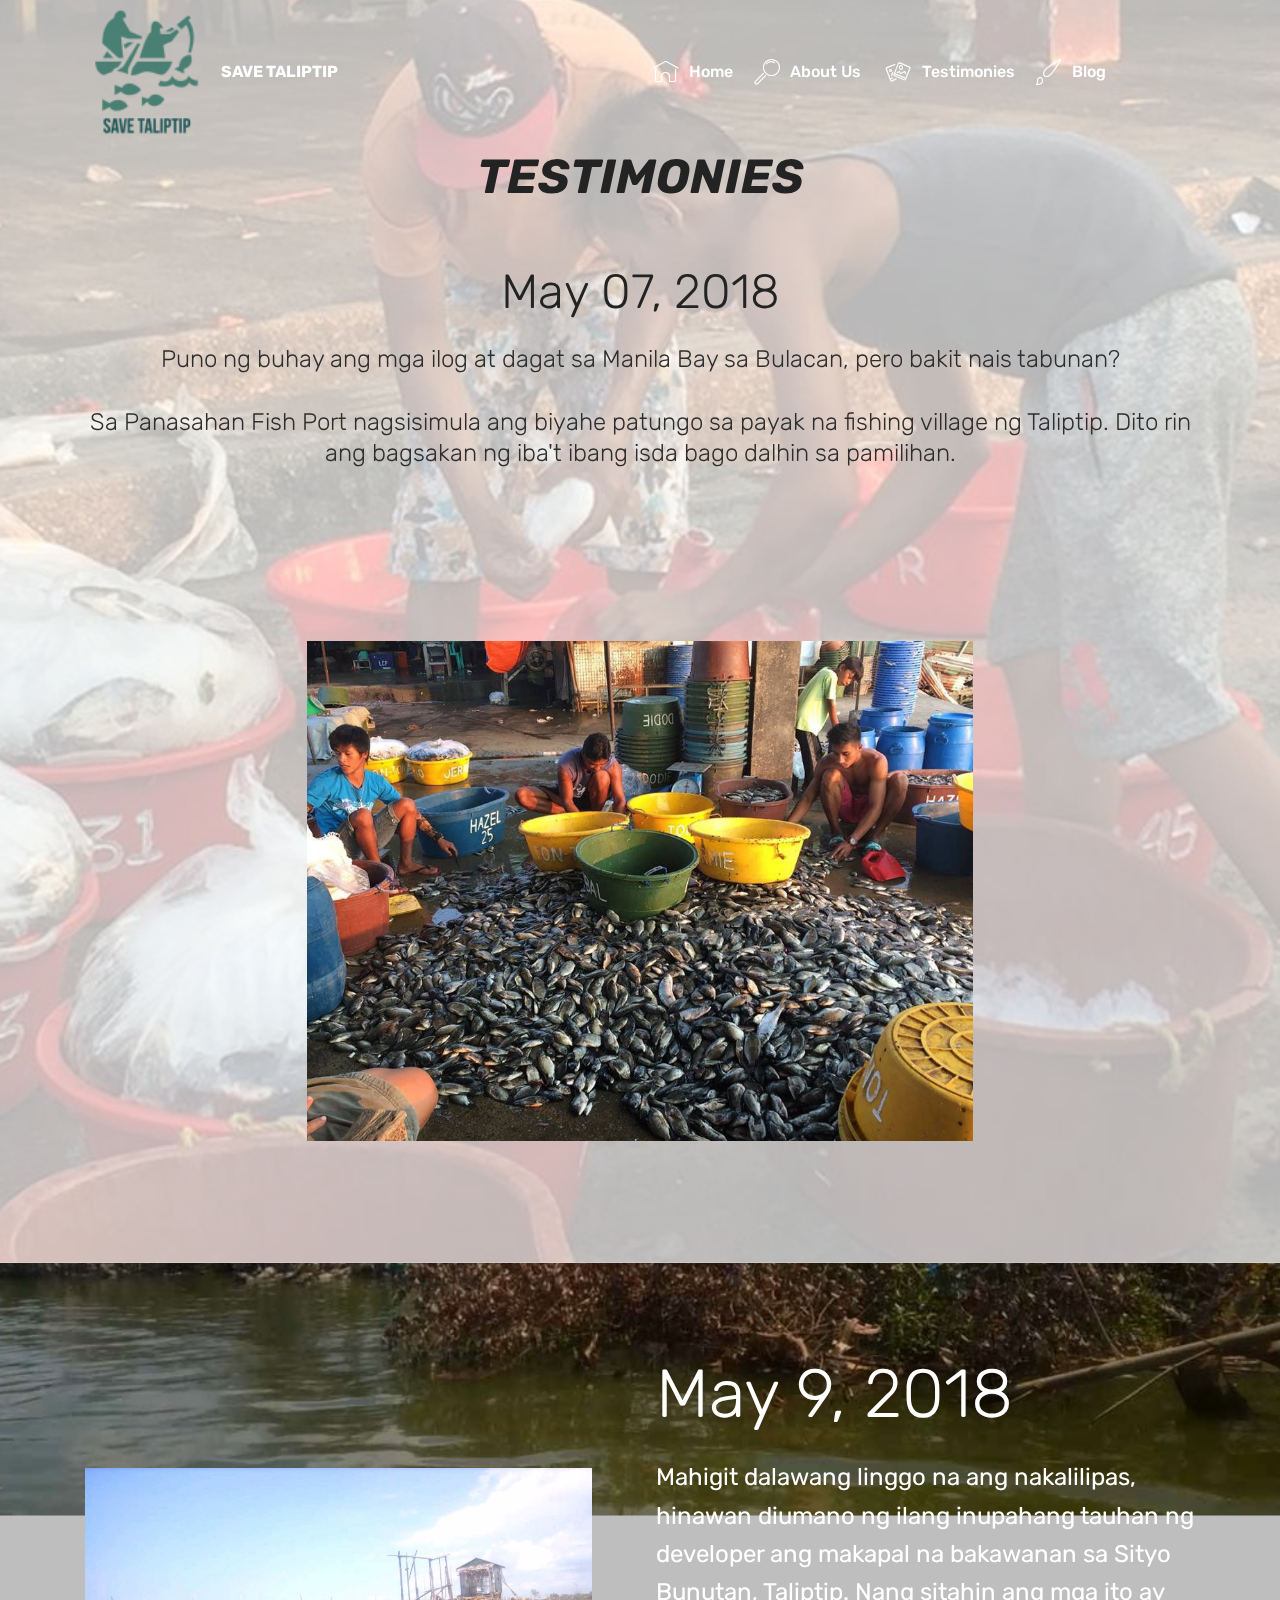
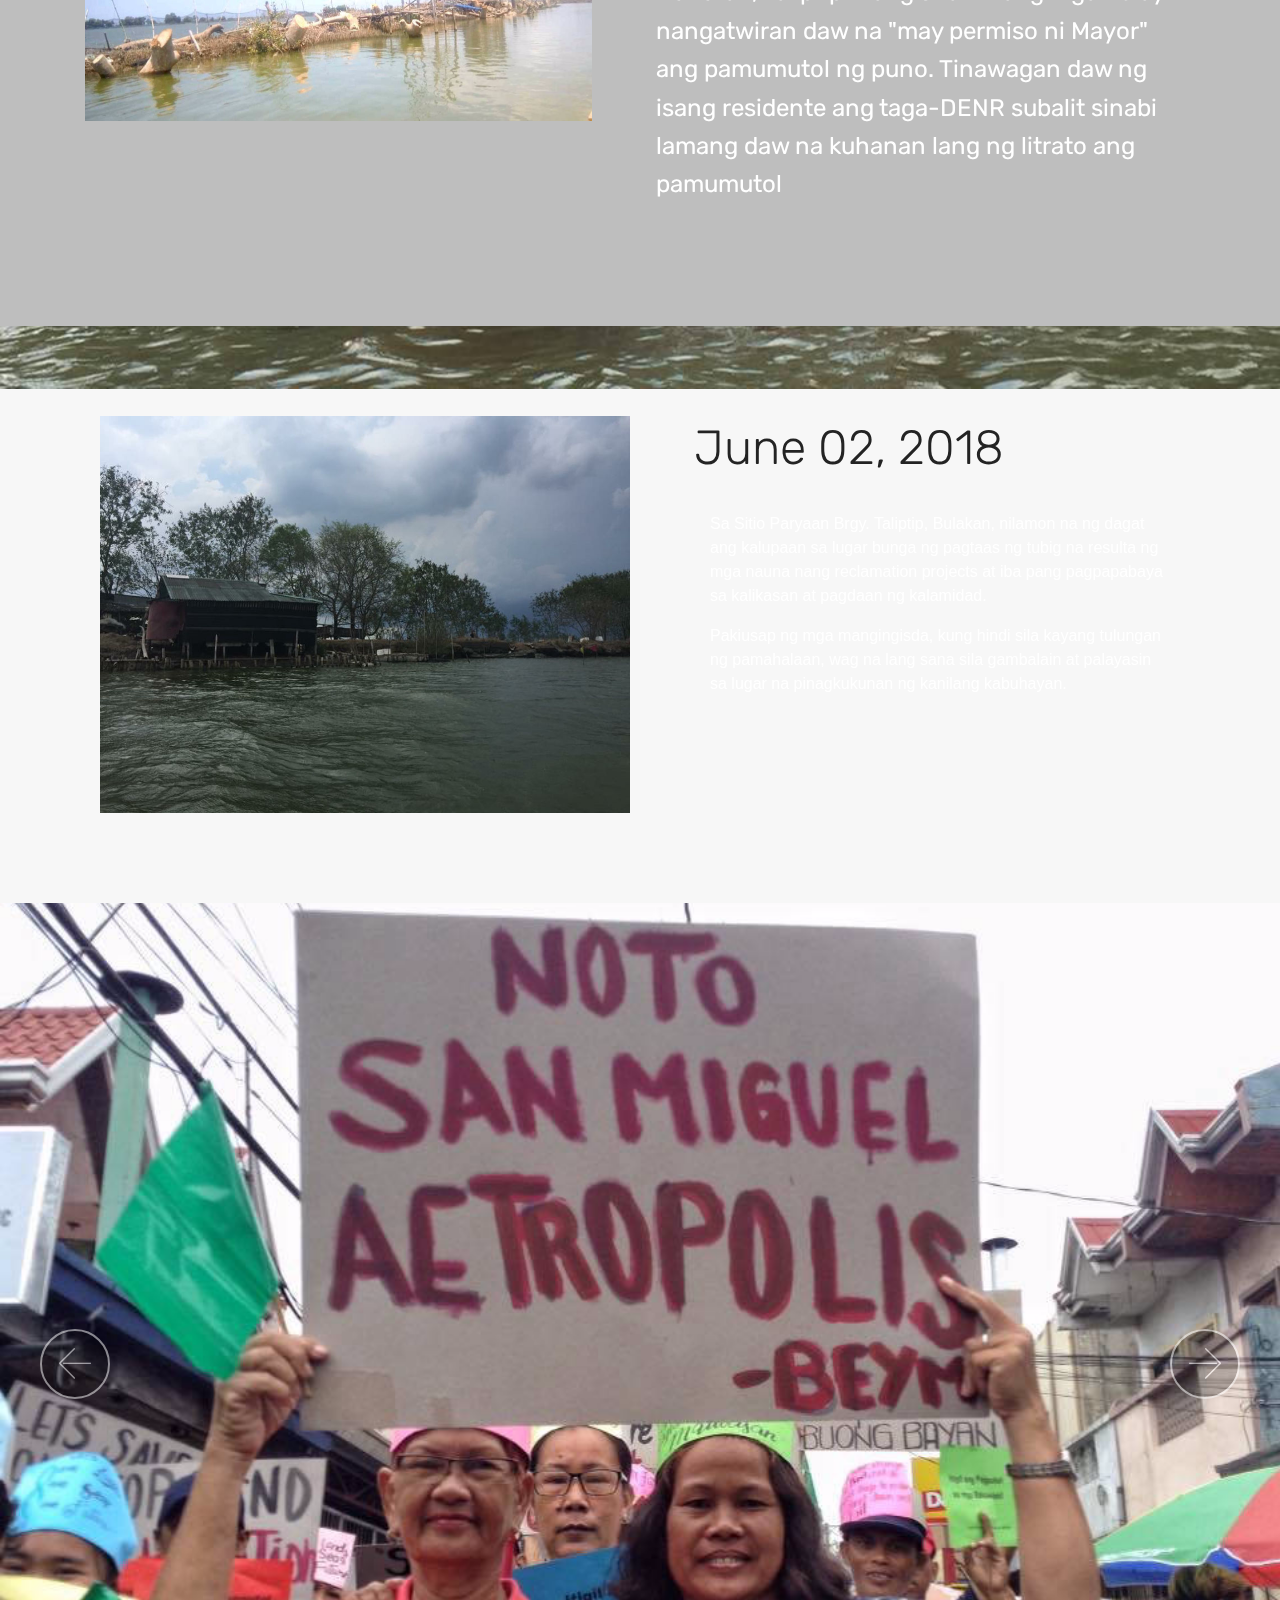
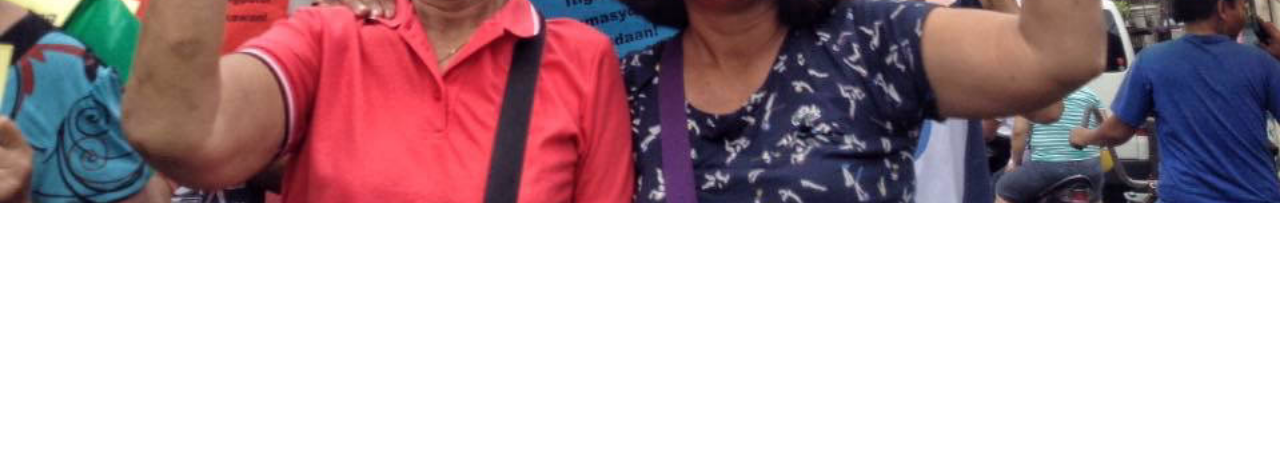
<file: page1.html>
<!DOCTYPE html>
<html >
<head>
  <!-- Site made with Mobirise Website Builder v4.8.1, https://mobirise.com -->
  <meta charset="UTF-8">
  <meta http-equiv="X-UA-Compatible" content="IE=edge">
  <meta name="generator" content="Mobirise v4.8.1, mobirise.com">
  <meta name="viewport" content="width=device-width, initial-scale=1, minimum-scale=1">
  <link rel="shortcut icon" href="assets/images/ltrz5643-188x188.png" type="image/x-icon">
  <meta name="description" content="Website Generator Description">
  <title>Testimonies</title>
  <link rel="stylesheet" href="assets/web/assets/mobirise-icons/mobirise-icons.css">
  <link rel="stylesheet" href="assets/tether/tether.min.css">
  <link rel="stylesheet" href="assets/bootstrap/css/bootstrap.min.css">
  <link rel="stylesheet" href="assets/bootstrap/css/bootstrap-grid.min.css">
  <link rel="stylesheet" href="assets/bootstrap/css/bootstrap-reboot.min.css">
  <link rel="stylesheet" href="assets/socicon/css/styles.css">
  <link rel="stylesheet" href="assets/dropdown/css/style.css">
  <link rel="stylesheet" href="assets/theme/css/style.css">
  <link rel="stylesheet" href="assets/mobirise/css/mbr-additional.css" type="text/css">
  
  
  
</head>
<body>
  <section class="menu cid-qTkzRZLJNu" once="menu" id="menu1-6">

    

    <nav class="navbar navbar-expand beta-menu navbar-dropdown align-items-center navbar-fixed-top navbar-toggleable-sm bg-color transparent">
        <button class="navbar-toggler navbar-toggler-right" type="button" data-toggle="collapse" data-target="#navbarSupportedContent" aria-controls="navbarSupportedContent" aria-expanded="false" aria-label="Toggle navigation">
            <div class="hamburger">
                <span></span>
                <span></span>
                <span></span>
                <span></span>
            </div>
        </button>
        <div class="menu-logo">
            <div class="navbar-brand">
                <span class="navbar-logo">
                    <a href="https://mobirise.com">
                         <img src="assets/images/ltrz5643-188x188.png" alt="Mobirise" title="" style="height: 8rem;">
                    </a>
                </span>
                <span class="navbar-caption-wrap"><a class="navbar-caption text-white display-4" href="https://mobirise.com">SAVE TALIPTIP</a></span>
            </div>
        </div>
        <div class="collapse navbar-collapse" id="navbarSupportedContent">
            <ul class="navbar-nav nav-dropdown nav-right" data-app-modern-menu="true"><li class="nav-item">
                    <a class="nav-link link text-white display-4" href="index.html">
                        <span class="mbri-home mbr-iconfont mbr-iconfont-btn"></span>
                        Home</a>
                </li>
                <li class="nav-item">
                    <a class="nav-link link text-white display-4" href="page2.html">
                        <span class="mbri-search mbr-iconfont mbr-iconfont-btn"></span>
                        About Us&nbsp;</a>
                </li><li class="nav-item"><a class="nav-link link text-white display-4" href="page1.html"><span class="mbri-image-gallery mbr-iconfont mbr-iconfont-btn"></span>
                        
                        Testimonies</a></li><li class="nav-item"><a class="nav-link link text-white display-4" href="page3.html"><span class="mbri-change-style mbr-iconfont mbr-iconfont-btn"></span>Blog</a></li><li class="nav-item"><a class="nav-link link text-white display-4" href="page2.html">
                        </a></li><li class="nav-item"><a class="nav-link link text-white display-4" href="page2.html">
                        </a></li><li class="nav-item"><a class="nav-link link text-white display-4" href="https://mobirise.com">
                        </a></li><li class="nav-item"><a class="nav-link link text-white display-4" href="https://mobirise.com">
                        </a></li></ul>
            
        </div>
    </nav>
</section>

<section class="engine"><a href="https://mobiri.se/l">free website templates</a></section><section class="features14 cid-r4wJ6gn4PA mbr-parallax-background" id="features14-f">
    
    

    <div class="mbr-overlay" style="opacity: 0.7; background-color: rgb(255, 255, 255);">
    </div>
    <div class="container align-center">
        <h2 class="mbr-section-title pb-3 mbr-fonts-style display-2"><strong><em><br></em></strong><strong><em>TESTIMONIES</em></strong><strong><em><br></em></strong><br>May 07, 2018</h2>
        <h3 class="mbr-section-subtitle pb-5 mbr-fonts-style display-5">Puno ng buhay ang mga ilog at dagat sa Manila Bay sa Bulacan, pero bakit nais tabunan?<br><br>
<div>Sa Panasahan Fish Port nagsisimula ang biyahe patungo sa payak na fishing village ng Taliptip. Dito rin ang bagsakan ng iba't ibang isda bago dalhin sa pamilihan.
</div></h3>
        <div class="media-container-column">
            <div class="row justify-content-center">
                <div class="card p-4 col-12 col-md-6 col-lg-4">
                    <div class="media pb-3">
                        
                        <div class="media-body">
                            <h4 class="card-title py-2 align-left mbr-fonts-style display-5">&nbsp; &nbsp;</h4>
                        </div>
                    </div>                
                    <div class="card-box align-left">
                        
                    </div>
                </div>

                <div class="card p-4 col-12 col-md-6 col-lg-4">
                <div class="media pb-3">
                    
                    <div class="media-body">
                        <h4 class="card-title py-2 align-left mbr-fonts-style display-5"></h4>
                    </div>
                </div>
                    <div class="card-box align-left">
                        
                    </div>
                </div>

                <div class="card p-4 col-12 col-md-6 col-lg-4">
                <div class="media pb-3">
                    
                    <div class="media-body">
                        <h4 class="card-title py-2 align-left mbr-fonts-style display-5">&nbsp; &nbsp;&nbsp;</h4>
                    </div>
                </div>
                    <div class="card-box align-left">
                        
                    </div>
                </div>

                
            </div>
            <div class="media-container-row image-row">
                <div class="mbr-figure" style="width: 60%;">
                    <img src="assets/images/may-7-1-960x720.jpg" alt="Mobirise" title="">
                </div>
            </div>
        </div>
    </div>
</section>

<section class="header3 cid-r4x1R39MRI mbr-parallax-background" id="header3-t">

    

    <div class="mbr-overlay" style="opacity: 0.2; background-color: rgb(0, 0, 0);">
    </div>

    <div class="container">
        <div class="media-container-row">
            <div class="mbr-figure" style="width: 100%;">
                <img src="assets/images/may-9-1-1014x505.jpg" alt="Mobirise" title="">
            </div>

            <div class="media-content">
                <h1 class="mbr-section-title mbr-white pb-3 mbr-fonts-style display-1">
                    May 9, 2018</h1>
                
                <div class="mbr-section-text mbr-white pb-3 ">
                    <p class="mbr-text mbr-fonts-style display-5">
                        Mahigit dalawang linggo na ang nakalilipas, hinawan diumano ng ilang inupahang tauhan ng developer ang makapal na bakawanan sa Sityo Bunutan, Taliptip. Nang sitahin ang mga ito ay nangatwiran daw na "may permiso ni Mayor" ang pamumutol ng puno. Tinawagan daw ng isang residente ang taga-DENR subalit sinabi lamang daw na kuhanan lang ng litrato ang pamumutol
                    </p>
                </div>
                
            </div>
        </div>
    </div>

</section>

<section class="features11 cid-r4wJ56zHK1 mbr-parallax-background" id="features11-e">

    

    <div class="mbr-overlay" style="opacity: 0.5; background-color: rgb(255, 255, 255);">
    </div>

    <div class="container">   
        <div class="col-md-12">
            <div class="media-container-row">
                <div class="mbr-figure" style="width: 55%;">
                    <img src="assets/images/june-8-3-952x714.jpg" alt="Mobirise" title="">
                </div>
                <div class=" align-left aside-content">
                    <h2 class="mbr-title pt-2 mbr-fonts-style display-2">
                        June 02, 2018</h2>
                    <div class="mbr-section-text">
                        
                    </div>

                    <div class="block-content">
                        <div class="card p-3 pr-3">
                            <div class="media">
                                     
                                <div class="media-body">
                                    
                                </div>
                            </div>                

                            <div class="card-box">
                                <p class="block-text mbr-fonts-style display-5"></p><p>Sa Sitio Paryaan Brgy. Taliptip, Bulakan, nilamon na ng dagat ang kalupaan sa lugar bunga ng pagtaas ng tubig na resulta ng mga nauna nang reclamation projects at iba pang pagpapabaya sa kalikasan at pagdaan ng kalamidad. </p><p>Pakiusap ng mga mangingisda, kung hindi sila kayang tulungan ng pamahalaan, wag na lang sana sila gambalain at palayasin sa lugar na pinagkukunan ng kanilang kabuhayan.&nbsp;<br></p><p></p>
                            </div>
                        </div>

                        <div class="card p-3 pr-3">
                            <div class="media">
                                     
                                <div class="media-body">
                                    
                                </div>
                            </div>                

                            <div class="card-box">
                                <p class="block-text mbr-fonts-style display-7"></p>
                            </div>
                        </div>
                    </div>
                </div>
            </div>
        </div> 
    </div>          
</section>

<section class="carousel slide cid-r4x490sGxn" data-interval="false" id="slider1-w">

    

    <div class="full-screen"><div class="mbr-slider slide carousel" data-pause="true" data-keyboard="false" data-ride="false" data-interval="false"><div class="carousel-inner" role="listbox"><div class="carousel-item slider-fullscreen-image" data-bg-video-slide="false" style="background-image: url(assets/images/september-2-9-960x716.jpg);"><div class="container container-slide"><div class="image_wrapper"><img src="assets/images/september-2-9-960x716.jpg"><div class="carousel-caption justify-content-center"><div class="col-10 align-center"></div></div></div></div></div><div class="carousel-item slider-fullscreen-image" data-bg-video-slide="false" style="background-image: url(assets/images/september-2-7-960x716.jpg);"><div class="container container-slide"><div class="image_wrapper"><img src="assets/images/september-2-7-960x716.jpg"><div class="carousel-caption justify-content-center"><div class="col-10 align-left"></div></div></div></div></div><div class="carousel-item slider-fullscreen-image" data-bg-video-slide="false" style="background-image: url(assets/images/september-2-8-960x716.jpg);"><div class="container container-slide"><div class="image_wrapper"><img src="assets/images/september-2-8-960x716.jpg"><div class="carousel-caption justify-content-center"><div class="col-10 align-right"></div></div></div></div></div><div class="carousel-item slider-fullscreen-image" data-bg-video-slide="false" style="background-image: url(assets/images/september-2-1-960x716.jpg);"><div class="container container-slide"><div class="image_wrapper"><img src="assets/images/september-2-1-960x716.jpg"><div class="carousel-caption justify-content-center"><div class="col-10 align-left"></div></div></div></div></div><div class="carousel-item slider-fullscreen-image" data-bg-video-slide="false" style="background-image: url(assets/images/september-2-4-960x716.jpg);"><div class="container container-slide"><div class="image_wrapper"><img src="assets/images/september-2-4-960x716.jpg"><div class="carousel-caption justify-content-center"><div class="col-10 align-center"></div></div></div></div></div><div class="carousel-item slider-fullscreen-image" data-bg-video-slide="false" style="background-image: url(assets/images/september-2-6-960x716.jpg);"><div class="container container-slide"><div class="image_wrapper"><img src="assets/images/september-2-6-960x716.jpg"><div class="carousel-caption justify-content-center"><div class="col-10 align-center"></div></div></div></div></div><div class="carousel-item slider-fullscreen-image" data-bg-video-slide="false" style="background-image: url(assets/images/september-2-5-960x716.jpg);"><div class="container container-slide"><div class="image_wrapper"><img src="assets/images/september-2-5-960x716.jpg"><div class="carousel-caption justify-content-center"><div class="col-10 align-center"></div></div></div></div></div><div class="carousel-item slider-fullscreen-image active" data-bg-video-slide="false" style="background-image: url(assets/images/september-2-2-960x716.jpg);"><div class="container container-slide"><div class="image_wrapper"><img src="assets/images/september-2-2-960x716.jpg"><div class="carousel-caption justify-content-center"><div class="col-10 align-center"></div></div></div></div></div></div><a data-app-prevent-settings="" class="carousel-control carousel-control-prev" role="button" data-slide="prev" href="#slider1-w"><span aria-hidden="true" class="mbri-left mbr-iconfont"></span><span class="sr-only">Previous</span></a><a data-app-prevent-settings="" class="carousel-control carousel-control-next" role="button" data-slide="next" href="#slider1-w"><span aria-hidden="true" class="mbri-right mbr-iconfont"></span><span class="sr-only">Next</span></a></div></div>

</section>

<section class="cid-r4wX2XgJhm mbr-reveal" id="footer1-s">

    

    

    <div class="container">
        <div class="media-container-row content text-white">
            <div class="col-12 col-md-3">
                <div class="media-wrap">
                    <a href="https://mobirise.com/">
                        <img src="assets/images/ltrz5643-192x192.png" alt="Mobirise" title="">
                    </a>
                </div>
            </div>
            <div class="col-12 col-md-3 mbr-fonts-style display-7">
                <h5 class="pb-3">
                    Address
                </h5>
                <p class="mbr-text">Bulacan State University, Malolos, Bulacan</p>
            </div>
            <div class="col-12 col-md-3 mbr-fonts-style display-7">
                <h5 class="pb-3">
                    Contacts
                </h5>
                <p class="mbr-text">
                    Email: savetaliptip@gmail.com&nbsp;<br>Phone: (044) 798-5463<br><br></p>
            </div>
            <div class="col-12 col-md-3 mbr-fonts-style display-7">
                <h5 class="pb-3"></h5>
                <p class="mbr-text"></p>
            </div>
        </div>
        <div class="footer-lower">
            <div class="media-container-row">
                <div class="col-sm-12">
                    <hr>
                </div>
            </div>
            <div class="media-container-row mbr-white">
                <div class="col-sm-6 copyright">
                    <p class="mbr-text mbr-fonts-style display-7">
                        Save Taliptip 2018 - All Rights Reserved
                    </p>
                </div>
                <div class="col-md-6">
                    <div class="social-list align-right">
                        <div class="soc-item">
                            <a href="https://twitter.com/mobirise" target="_blank">
                                <span class="socicon-twitter socicon mbr-iconfont mbr-iconfont-social"></span>
                            </a>
                        </div>
                        <div class="soc-item">
                            <a href="https://www.facebook.com/pages/Mobirise/1616226671953247" target="_blank">
                                <span class="socicon-facebook socicon mbr-iconfont mbr-iconfont-social"></span>
                            </a>
                        </div>
                        <div class="soc-item">
                            <a href="https://www.youtube.com/c/mobirise" target="_blank">
                                <span class="socicon-youtube socicon mbr-iconfont mbr-iconfont-social"></span>
                            </a>
                        </div>
                        <div class="soc-item">
                            <a href="https://instagram.com/mobirise" target="_blank">
                                <span class="socicon-instagram socicon mbr-iconfont mbr-iconfont-social"></span>
                            </a>
                        </div>
                        <div class="soc-item">
                            <a href="https://plus.google.com/u/0/+Mobirise" target="_blank">
                                <span class="socicon-googleplus socicon mbr-iconfont mbr-iconfont-social"></span>
                            </a>
                        </div>
                        <div class="soc-item">
                            <a href="https://www.behance.net/Mobirise" target="_blank">
                                <span class="socicon-behance socicon mbr-iconfont mbr-iconfont-social"></span>
                            </a>
                        </div>
                    </div>
                </div>
            </div>
        </div>
    </div>
</section>


  <script src="assets/web/assets/jquery/jquery.min.js"></script>
  <script src="assets/popper/popper.min.js"></script>
  <script src="assets/tether/tether.min.js"></script>
  <script src="assets/bootstrap/js/bootstrap.min.js"></script>
  <script src="assets/smoothscroll/smooth-scroll.js"></script>
  <script src="assets/parallax/jarallax.min.js"></script>
  <script src="assets/touchswipe/jquery.touch-swipe.min.js"></script>
  <script src="assets/ytplayer/jquery.mb.ytplayer.min.js"></script>
  <script src="assets/vimeoplayer/jquery.mb.vimeo_player.js"></script>
  <script src="assets/bootstrapcarouselswipe/bootstrap-carousel-swipe.js"></script>
  <script src="assets/dropdown/js/script.min.js"></script>
  <script src="assets/theme/js/script.js"></script>
  <script src="assets/slidervideo/script.js"></script>
  
  
</body>
</html>
</file>
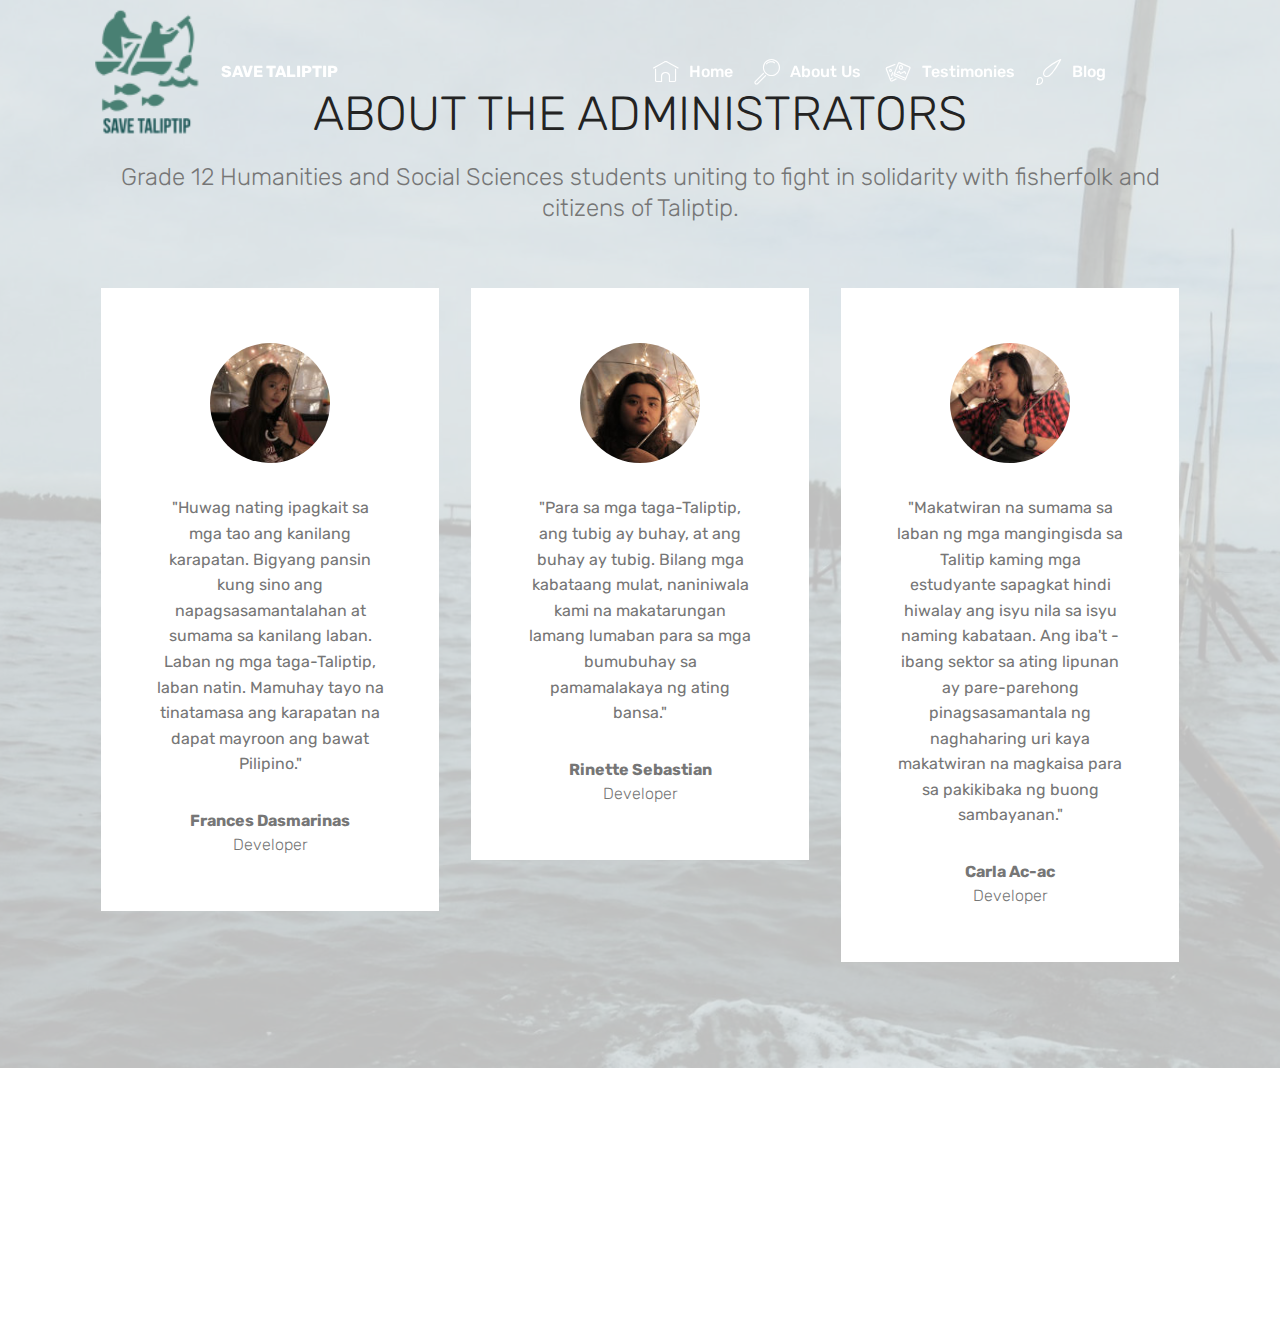
<file: page2.html>
<!DOCTYPE html>
<html >
<head>
  <!-- Site made with Mobirise Website Builder v4.8.1, https://mobirise.com -->
  <meta charset="UTF-8">
  <meta http-equiv="X-UA-Compatible" content="IE=edge">
  <meta name="generator" content="Mobirise v4.8.1, mobirise.com">
  <meta name="viewport" content="width=device-width, initial-scale=1, minimum-scale=1">
  <link rel="shortcut icon" href="assets/images/ltrz5643-188x188.png" type="image/x-icon">
  <meta name="description" content="Website Builder Description">
  <title>About Us</title>
  <link rel="stylesheet" href="assets/web/assets/mobirise-icons/mobirise-icons.css">
  <link rel="stylesheet" href="assets/tether/tether.min.css">
  <link rel="stylesheet" href="assets/bootstrap/css/bootstrap.min.css">
  <link rel="stylesheet" href="assets/bootstrap/css/bootstrap-grid.min.css">
  <link rel="stylesheet" href="assets/bootstrap/css/bootstrap-reboot.min.css">
  <link rel="stylesheet" href="assets/dropdown/css/style.css">
  <link rel="stylesheet" href="assets/socicon/css/styles.css">
  <link rel="stylesheet" href="assets/theme/css/style.css">
  <link rel="stylesheet" href="assets/mobirise/css/mbr-additional.css" type="text/css">
  
  
  
</head>
<body>
  <section class="menu cid-qTkzRZLJNu" once="menu" id="menu1-7">

    

    <nav class="navbar navbar-expand beta-menu navbar-dropdown align-items-center navbar-fixed-top navbar-toggleable-sm bg-color transparent">
        <button class="navbar-toggler navbar-toggler-right" type="button" data-toggle="collapse" data-target="#navbarSupportedContent" aria-controls="navbarSupportedContent" aria-expanded="false" aria-label="Toggle navigation">
            <div class="hamburger">
                <span></span>
                <span></span>
                <span></span>
                <span></span>
            </div>
        </button>
        <div class="menu-logo">
            <div class="navbar-brand">
                <span class="navbar-logo">
                    <a href="https://mobirise.com">
                         <img src="assets/images/ltrz5643-188x188.png" alt="Mobirise" title="" style="height: 8rem;">
                    </a>
                </span>
                <span class="navbar-caption-wrap"><a class="navbar-caption text-white display-4" href="https://mobirise.com">SAVE TALIPTIP</a></span>
            </div>
        </div>
        <div class="collapse navbar-collapse" id="navbarSupportedContent">
            <ul class="navbar-nav nav-dropdown nav-right" data-app-modern-menu="true"><li class="nav-item">
                    <a class="nav-link link text-white display-4" href="index.html">
                        <span class="mbri-home mbr-iconfont mbr-iconfont-btn"></span>
                        Home</a>
                </li>
                <li class="nav-item">
                    <a class="nav-link link text-white display-4" href="page2.html">
                        <span class="mbri-search mbr-iconfont mbr-iconfont-btn"></span>
                        About Us&nbsp;</a>
                </li><li class="nav-item"><a class="nav-link link text-white display-4" href="page1.html"><span class="mbri-image-gallery mbr-iconfont mbr-iconfont-btn"></span>
                        
                        Testimonies</a></li><li class="nav-item"><a class="nav-link link text-white display-4" href="page3.html"><span class="mbri-change-style mbr-iconfont mbr-iconfont-btn"></span>Blog</a></li><li class="nav-item"><a class="nav-link link text-white display-4" href="page2.html">
                        </a></li><li class="nav-item"><a class="nav-link link text-white display-4" href="page2.html">
                        </a></li><li class="nav-item"><a class="nav-link link text-white display-4" href="https://mobirise.com">
                        </a></li><li class="nav-item"><a class="nav-link link text-white display-4" href="https://mobirise.com">
                        </a></li></ul>
            
        </div>
    </nav>
</section>

<section class="engine"><a href="https://mobiri.se/u">bootstrap website templates</a></section><section class="testimonials1 cid-r4wIUlrYBs" id="testimonials1-c">

    

    <div class="mbr-overlay" style="opacity: 0.8; background-color: rgb(239, 239, 239);">
    </div>
    <div class="container">
        <div class="media-container-row">
            <div class="title col-12 align-center">
                <h2 class="pb-3 mbr-fonts-style display-2">
                    ABOUT THE ADMINISTRATORS</h2>
                <h3 class="mbr-section-subtitle mbr-light pb-3 mbr-fonts-style display-5">Grade 12 Humanities and Social Sciences students uniting to fight in solidarity with fisherfolk and citizens of Taliptip.</h3>
            </div>
        </div>
    </div>

    <div class="container pt-3 mt-2">
        <div class="media-container-row">
            <div class="mbr-testimonial p-3 align-center col-12 col-md-6 col-lg-4">
                <div class="panel-item p-3">
                    <div class="card-block">
                        <div class="testimonial-photo">
                            <img src="assets/images/img-842-240x160.jpg" alt="" title="">
                        </div>
                        <p class="mbr-text mbr-fonts-style display-7">"Huwag nating ipagkait sa mga tao ang kanilang karapatan. Bigyang pansin kung sino ang napagsasamantalahan at sumama sa kanilang laban. Laban ng mga taga-Taliptip, laban natin. Mamuhay tayo na tinatamasa ang karapatan na dapat mayroon ang bawat Pilipino."</p>
                    </div>
                    <div class="card-footer">
                        <div class="mbr-author-name mbr-bold mbr-fonts-style display-7">
                             Frances Dasmarinas</div>
                        <small class="mbr-author-desc mbr-italic mbr-light mbr-fonts-style display-7">
                               Developer
                        </small>
                    </div>
                </div>
            </div>

            <div class="mbr-testimonial p-3 align-center col-12 col-md-6 col-lg-4">
                <div class="panel-item p-3">
                    <div class="card-block">
                        <div class="testimonial-photo">
                            <img src="assets/images/img-723-240x160.jpg" alt="" title="">
                        </div>
                        <p class="mbr-text mbr-fonts-style display-7">"Para sa mga taga-Taliptip, ang tubig ay buhay, at ang buhay ay tubig. Bilang mga kabataang mulat, naniniwala kami na makatarungan lamang lumaban para sa mga bumubuhay sa pamamalakaya ng ating bansa."</p>
                    </div>
                    <div class="card-footer">
                        <div class="mbr-author-name mbr-bold mbr-fonts-style display-7">Rinette Sebastian</div>
                        <small class="mbr-author-desc mbr-italic mbr-light mbr-fonts-style display-7">
                               Developer
                        </small>
                    </div>
                </div>
            </div>

            <div class="mbr-testimonial p-3 align-center col-12 col-md-6 col-lg-4">
                <div class="panel-item p-3">
                    <div class="card-block">
                        <div class="testimonial-photo">
                            <img src="assets/images/img-907-240x160.jpg" alt="" title="">
                        </div>
                        <p class="mbr-text mbr-fonts-style display-7">"Makatwiran na sumama sa laban ng mga mangingisda sa Talitip kaming mga estudyante sapagkat hindi hiwalay ang isyu nila sa isyu naming kabataan. Ang iba't - ibang sektor sa ating lipunan ay pare-parehong pinagsasamantala ng naghaharing uri kaya makatwiran na magkaisa para sa pakikibaka ng buong sambayanan."</p>
                    </div>
                    <div class="card-footer">
                        <div class="mbr-author-name mbr-bold mbr-fonts-style display-7">Carla Ac-ac</div>
                        <small class="mbr-author-desc mbr-italic mbr-light mbr-fonts-style display-7">
                               Developer
                        </small>
                    </div>
                </div>
            </div>

            

            

            
        </div>
    </div>   
</section>

<section class="cid-r4wWToLzq7 mbr-reveal" id="footer1-r">

    

    

    <div class="container">
        <div class="media-container-row content text-white">
            <div class="col-12 col-md-3">
                <div class="media-wrap">
                    <a href="https://mobirise.com/">
                        <img src="assets/images/ltrz5643-192x192.png" alt="Mobirise" title="">
                    </a>
                </div>
            </div>
            <div class="col-12 col-md-3 mbr-fonts-style display-7">
                <h5 class="pb-3">
                    Address
                </h5>
                <p class="mbr-text">Bulacan State University, Malolos, Bulacan</p>
            </div>
            <div class="col-12 col-md-3 mbr-fonts-style display-7">
                <h5 class="pb-3">
                    Contacts
                </h5>
                <p class="mbr-text">
                    Email: savetaliptip@gmail.com&nbsp;<br>Phone: (044) 798-5463<br><br></p>
            </div>
            <div class="col-12 col-md-3 mbr-fonts-style display-7">
                <h5 class="pb-3"></h5>
                <p class="mbr-text"></p>
            </div>
        </div>
        <div class="footer-lower">
            <div class="media-container-row">
                <div class="col-sm-12">
                    <hr>
                </div>
            </div>
            <div class="media-container-row mbr-white">
                <div class="col-sm-6 copyright">
                    <p class="mbr-text mbr-fonts-style display-7">
                        Save Taliptip 2018 - All Rights Reserved
                    </p>
                </div>
                <div class="col-md-6">
                    <div class="social-list align-right">
                        <div class="soc-item">
                            <a href="https://twitter.com/mobirise" target="_blank">
                                <span class="socicon-twitter socicon mbr-iconfont mbr-iconfont-social"></span>
                            </a>
                        </div>
                        <div class="soc-item">
                            <a href="https://www.facebook.com/pages/Mobirise/1616226671953247" target="_blank">
                                <span class="socicon-facebook socicon mbr-iconfont mbr-iconfont-social"></span>
                            </a>
                        </div>
                        <div class="soc-item">
                            <a href="https://www.youtube.com/c/mobirise" target="_blank">
                                <span class="socicon-youtube socicon mbr-iconfont mbr-iconfont-social"></span>
                            </a>
                        </div>
                        <div class="soc-item">
                            <a href="https://instagram.com/mobirise" target="_blank">
                                <span class="socicon-instagram socicon mbr-iconfont mbr-iconfont-social"></span>
                            </a>
                        </div>
                        <div class="soc-item">
                            <a href="https://plus.google.com/u/0/+Mobirise" target="_blank">
                                <span class="socicon-googleplus socicon mbr-iconfont mbr-iconfont-social"></span>
                            </a>
                        </div>
                        <div class="soc-item">
                            <a href="https://www.behance.net/Mobirise" target="_blank">
                                <span class="socicon-behance socicon mbr-iconfont mbr-iconfont-social"></span>
                            </a>
                        </div>
                    </div>
                </div>
            </div>
        </div>
    </div>
</section>


  <script src="assets/web/assets/jquery/jquery.min.js"></script>
  <script src="assets/popper/popper.min.js"></script>
  <script src="assets/tether/tether.min.js"></script>
  <script src="assets/bootstrap/js/bootstrap.min.js"></script>
  <script src="assets/smoothscroll/smooth-scroll.js"></script>
  <script src="assets/dropdown/js/script.min.js"></script>
  <script src="assets/touchswipe/jquery.touch-swipe.min.js"></script>
  <script src="assets/theme/js/script.js"></script>
  
  
</body>
</html>
</file>
<file: assets/web/assets/mobirise-icons/mobirise-icons.css>
@font-face {
  font-family: 'MobiriseIcons';
  src:  url('mobirise-icons.eot?spat4u');
  src:  url('mobirise-icons.eot?spat4u#iefix') format('embedded-opentype'),
    url('mobirise-icons.ttf?spat4u') format('truetype'),
    url('mobirise-icons.woff?spat4u') format('woff'),
    url('mobirise-icons.svg?spat4u#MobiriseIcons') format('svg');
  font-weight: normal;
  font-style: normal;
}

[class^="mbri-"], [class*=" mbri-"] {
  /* use !important to prevent issues with browser extensions that change fonts */
  font-family: MobiriseIcons !important;
  speak: none;
  font-style: normal;
  font-weight: normal;
  font-variant: normal;
  text-transform: none;
  line-height: 1;

  /* Better Font Rendering =========== */
  -webkit-font-smoothing: antialiased;
  -moz-osx-font-smoothing: grayscale;
}

.mbri-add-submenu:before {
  content: "\e900";
}
.mbri-alert:before {
  content: "\e901";
}
.mbri-align-center:before {
  content: "\e902";
}
.mbri-align-justify:before {
  content: "\e903";
}
.mbri-align-left:before {
  content: "\e904";
}
.mbri-align-right:before {
  content: "\e905";
}
.mbri-android:before {
  content: "\e906";
}
.mbri-apple:before {
  content: "\e907";
}
.mbri-arrow-down:before {
  content: "\e908";
}
.mbri-arrow-next:before {
  content: "\e909";
}
.mbri-arrow-prev:before {
  content: "\e90a";
}
.mbri-arrow-up:before {
  content: "\e90b";
}
.mbri-bold:before {
  content: "\e90c";
}
.mbri-bookmark:before {
  content: "\e90d";
}
.mbri-bootstrap:before {
  content: "\e90e";
}
.mbri-briefcase:before {
  content: "\e90f";
}
.mbri-browse:before {
  content: "\e910";
}
.mbri-bulleted-list:before {
  content: "\e911";
}
.mbri-calendar:before {
  content: "\e912";
}
.mbri-camera:before {
  content: "\e913";
}
.mbri-cart-add:before {
  content: "\e914";
}
.mbri-cart-full:before {
  content: "\e915";
}
.mbri-cash:before {
  content: "\e916";
}
.mbri-change-style:before {
  content: "\e917";
}
.mbri-chat:before {
  content: "\e918";
}
.mbri-clock:before {
  content: "\e919";
}
.mbri-close:before {
  content: "\e91a";
}
.mbri-cloud:before {
  content: "\e91b";
}
.mbri-code:before {
  content: "\e91c";
}
.mbri-contact-form:before {
  content: "\e91d";
}
.mbri-credit-card:before {
  content: "\e91e";
}
.mbri-cursor-click:before {
  content: "\e91f";
}
.mbri-cust-feedback:before {
  content: "\e920";
}
.mbri-database:before {
  content: "\e921";
}
.mbri-delivery:before {
  content: "\e922";
}
.mbri-desktop:before {
  content: "\e923";
}
.mbri-devices:before {
  content: "\e924";
}
.mbri-down:before {
  content: "\e925";
}
.mbri-download:before {
  content: "\e989";
}
.mbri-drag-n-drop:before {
  content: "\e927";
}
.mbri-drag-n-drop2:before {
  content: "\e928";
}
.mbri-edit:before {
  content: "\e929";
}
.mbri-edit2:before {
  content: "\e92a";
}
.mbri-error:before {
  content: "\e92b";
}
.mbri-extension:before {
  content: "\e92c";
}
.mbri-features:before {
  content: "\e92d";
}
.mbri-file:before {
  content: "\e92e";
}
.mbri-flag:before {
  content: "\e92f";
}
.mbri-folder:before {
  content: "\e930";
}
.mbri-gift:before {
  content: "\e931";
}
.mbri-github:before {
  content: "\e932";
}
.mbri-globe:before {
  content: "\e933";
}
.mbri-globe-2:before {
  content: "\e934";
}
.mbri-growing-chart:before {
  content: "\e935";
}
.mbri-hearth:before {
  content: "\e936";
}
.mbri-help:before {
  content: "\e937";
}
.mbri-home:before {
  content: "\e938";
}
.mbri-hot-cup:before {
  content: "\e939";
}
.mbri-idea:before {
  content: "\e93a";
}
.mbri-image-gallery:before {
  content: "\e93b";
}
.mbri-image-slider:before {
  content: "\e93c";
}
.mbri-info:before {
  content: "\e93d";
}
.mbri-italic:before {
  content: "\e93e";
}
.mbri-key:before {
  content: "\e93f";
}
.mbri-laptop:before {
  content: "\e940";
}
.mbri-layers:before {
  content: "\e941";
}
.mbri-left-right:before {
  content: "\e942";
}
.mbri-left:before {
  content: "\e943";
}
.mbri-letter:before {
  content: "\e944";
}
.mbri-like:before {
  content: "\e945";
}
.mbri-link:before {
  content: "\e946";
}
.mbri-lock:before {
  content: "\e947";
}
.mbri-login:before {
  content: "\e948";
}
.mbri-logout:before {
  content: "\e949";
}
.mbri-magic-stick:before {
  content: "\e94a";
}
.mbri-map-pin:before {
  content: "\e94b";
}
.mbri-menu:before {
  content: "\e94c";
}
.mbri-mobile:before {
  content: "\e94d";
}
.mbri-mobile2:before {
  content: "\e94e";
}
.mbri-mobirise:before {
  content: "\e94f";
}
.mbri-more-horizontal:before {
  content: "\e950";
}
.mbri-more-vertical:before {
  content: "\e951";
}
.mbri-music:before {
  content: "\e952";
}
.mbri-new-file:before {
  content: "\e953";
}
.mbri-numbered-list:before {
  content: "\e954";
}
.mbri-opened-folder:before {
  content: "\e955";
}
.mbri-pages:before {
  content: "\e956";
}
.mbri-paper-plane:before {
  content: "\e957";
}
.mbri-paperclip:before {
  content: "\e958";
}
.mbri-photo:before {
  content: "\e959";
}
.mbri-photos:before {
  content: "\e95a";
}
.mbri-pin:before {
  content: "\e95b";
}
.mbri-play:before {
  content: "\e95c";
}
.mbri-plus:before {
  content: "\e95d";
}
.mbri-preview:before {
  content: "\e95e";
}
.mbri-print:before {
  content: "\e95f";
}
.mbri-protect:before {
  content: "\e960";
}
.mbri-question:before {
  content: "\e961";
}
.mbri-quote-left:before {
  content: "\e962";
}
.mbri-quote-right:before {
  content: "\e963";
}
.mbri-refresh:before {
  content: "\e964";
}
.mbri-responsive:before {
  content: "\e965";
}
.mbri-right:before {
  content: "\e966";
}
.mbri-rocket:before {
  content: "\e967";
}
.mbri-sad-face:before {
  content: "\e968";
}
.mbri-sale:before {
  content: "\e969";
}
.mbri-save:before {
  content: "\e96a";
}
.mbri-search:before {
  content: "\e96b";
}
.mbri-setting:before {
  content: "\e96c";
}
.mbri-setting2:before {
  content: "\e96d";
}
.mbri-setting3:before {
  content: "\e96e";
}
.mbri-share:before {
  content: "\e96f";
}
.mbri-shopping-bag:before {
  content: "\e970";
}
.mbri-shopping-basket:before {
  content: "\e971";
}
.mbri-shopping-cart:before {
  content: "\e972";
}
.mbri-sites:before {
  content: "\e973";
}
.mbri-smile-face:before {
  content: "\e974";
}
.mbri-speed:before {
  content: "\e975";
}
.mbri-star:before {
  content: "\e976";
}
.mbri-success:before {
  content: "\e977";
}
.mbri-sun:before {
  content: "\e978";
}
.mbri-sun2:before {
  content: "\e979";
}
.mbri-tablet:before {
  content: "\e97a";
}
.mbri-tablet-vertical:before {
  content: "\e97b";
}
.mbri-target:before {
  content: "\e97c";
}
.mbri-timer:before {
  content: "\e97d";
}
.mbri-to-ftp:before {
  content: "\e97e";
}
.mbri-to-local-drive:before {
  content: "\e97f";
}
.mbri-touch-swipe:before {
  content: "\e980";
}
.mbri-touch:before {
  content: "\e981";
}
.mbri-trash:before {
  content: "\e982";
}
.mbri-underline:before {
  content: "\e983";
}
.mbri-unlink:before {
  content: "\e984";
}
.mbri-unlock:before {
  content: "\e985";
}
.mbri-up-down:before {
  content: "\e986";
}
.mbri-up:before {
  content: "\e987";
}
.mbri-update:before {
  content: "\e988";
}
.mbri-upload:before {
 content: "\e926"; 
}
.mbri-user:before {
  content: "\e98a";
}
.mbri-user2:before {
  content: "\e98b";
}
.mbri-users:before {
  content: "\e98c";
}
.mbri-video:before {
  content: "\e98d";
}
.mbri-video-play:before {
  content: "\e98e";
}
.mbri-watch:before {
  content: "\e98f";
}
.mbri-website-theme:before {
  content: "\e990";
}
.mbri-wifi:before {
  content: "\e991";
}
.mbri-windows:before {
  content: "\e992";
}
.mbri-zoom-out:before {
  content: "\e993";
}
.mbri-redo:before {
  content: "\e994";
}
.mbri-undo:before {
  content: "\e995";
}
</file>
<file: assets/socicon/css/styles.css>
@charset "UTF-8";

@font-face {
  font-family: "socicon";
  src:url("../fonts/socicon.eot");
  src:url("../fonts/socicon.eot?#iefix") format("embedded-opentype"),
    url("../fonts/socicon.woff") format("woff"),
    url("../fonts/socicon.ttf") format("truetype"),
    url("../fonts/socicon.svg#socicon") format("svg");
  font-weight: normal;
  font-style: normal;

}

[data-icon]:before {
  font-family: "socicon" !important;
  content: attr(data-icon);
  font-style: normal !important;
  font-weight: normal !important;
  font-variant: normal !important;
  text-transform: none !important;
  speak: none;
  line-height: 1;
  -webkit-font-smoothing: antialiased;
  -moz-osx-font-smoothing: grayscale;
}

[class^="socicon-"]:before,
[class*=" socicon-"]:before {
  font-family: "socicon" !important;
  font-style: normal !important;
  font-weight: normal !important;
  font-variant: normal !important;
  text-transform: none !important;
  speak: none;
  line-height: 1;
  -webkit-font-smoothing: antialiased;
  -moz-osx-font-smoothing: grayscale;
}

.socicon-modelmayhem:before {
  content: "\e000";
}
.socicon-mixcloud:before {
  content: "\e001";
}
.socicon-drupal:before {
  content: "\e002";
}
.socicon-swarm:before {
  content: "\e003";
}
.socicon-istock:before {
  content: "\e004";
}
.socicon-yammer:before {
  content: "\e005";
}
.socicon-ello:before {
  content: "\e006";
}
.socicon-stackoverflow:before {
  content: "\e007";
}
.socicon-persona:before {
  content: "\e008";
}
.socicon-triplej:before {
  content: "\e009";
}
.socicon-houzz:before {
  content: "\e00a";
}
.socicon-rss:before {
  content: "\e00b";
}
.socicon-paypal:before {
  content: "\e00c";
}
.socicon-odnoklassniki:before {
  content: "\e00d";
}
.socicon-airbnb:before {
  content: "\e00e";
}
.socicon-periscope:before {
  content: "\e00f";
}
.socicon-outlook:before {
  content: "\e010";
}
.socicon-coderwall:before {
  content: "\e011";
}
.socicon-tripadvisor:before {
  content: "\e012";
}
.socicon-appnet:before {
  content: "\e013";
}
.socicon-goodreads:before {
  content: "\e014";
}
.socicon-tripit:before {
  content: "\e015";
}
.socicon-lanyrd:before {
  content: "\e016";
}
.socicon-slideshare:before {
  content: "\e017";
}
.socicon-buffer:before {
  content: "\e018";
}
.socicon-disqus:before {
  content: "\e019";
}
.socicon-vkontakte:before {
  content: "\e01a";
}
.socicon-whatsapp:before {
  content: "\e01b";
}
.socicon-patreon:before {
  content: "\e01c";
}
.socicon-storehouse:before {
  content: "\e01d";
}
.socicon-pocket:before {
  content: "\e01e";
}
.socicon-mail:before {
  content: "\e01f";
}
.socicon-blogger:before {
  content: "\e020";
}
.socicon-technorati:before {
  content: "\e021";
}
.socicon-reddit:before {
  content: "\e022";
}
.socicon-dribbble:before {
  content: "\e023";
}
.socicon-stumbleupon:before {
  content: "\e024";
}
.socicon-digg:before {
  content: "\e025";
}
.socicon-envato:before {
  content: "\e026";
}
.socicon-behance:before {
  content: "\e027";
}
.socicon-delicious:before {
  content: "\e028";
}
.socicon-deviantart:before {
  content: "\e029";
}
.socicon-forrst:before {
  content: "\e02a";
}
.socicon-play:before {
  content: "\e02b";
}
.socicon-zerply:before {
  content: "\e02c";
}
.socicon-wikipedia:before {
  content: "\e02d";
}
.socicon-apple:before {
  content: "\e02e";
}
.socicon-flattr:before {
  content: "\e02f";
}
.socicon-github:before {
  content: "\e030";
}
.socicon-renren:before {
  content: "\e031";
}
.socicon-friendfeed:before {
  content: "\e032";
}
.socicon-newsvine:before {
  content: "\e033";
}
.socicon-identica:before {
  content: "\e034";
}
.socicon-bebo:before {
  content: "\e035";
}
.socicon-zynga:before {
  content: "\e036";
}
.socicon-steam:before {
  content: "\e037";
}
.socicon-xbox:before {
  content: "\e038";
}
.socicon-windows:before {
  content: "\e039";
}
.socicon-qq:before {
  content: "\e03a";
}
.socicon-douban:before {
  content: "\e03b";
}
.socicon-meetup:before {
  content: "\e03c";
}
.socicon-playstation:before {
  content: "\e03d";
}
.socicon-android:before {
  content: "\e03e";
}
.socicon-snapchat:before {
  content: "\e03f";
}
.socicon-twitter:before {
  content: "\e040";
}
.socicon-facebook:before {
  content: "\e041";
}
.socicon-googleplus:before {
  content: "\e042";
}
.socicon-pinterest:before {
  content: "\e043";
}
.socicon-foursquare:before {
  content: "\e044";
}
.socicon-yahoo:before {
  content: "\e045";
}
.socicon-skype:before {
  content: "\e046";
}
.socicon-yelp:before {
  content: "\e047";
}
.socicon-feedburner:before {
  content: "\e048";
}
.socicon-linkedin:before {
  content: "\e049";
}
.socicon-viadeo:before {
  content: "\e04a";
}
.socicon-xing:before {
  content: "\e04b";
}
.socicon-myspace:before {
  content: "\e04c";
}
.socicon-soundcloud:before {
  content: "\e04d";
}
.socicon-spotify:before {
  content: "\e04e";
}
.socicon-grooveshark:before {
  content: "\e04f";
}
.socicon-lastfm:before {
  content: "\e050";
}
.socicon-youtube:before {
  content: "\e051";
}
.socicon-vimeo:before {
  content: "\e052";
}
.socicon-dailymotion:before {
  content: "\e053";
}
.socicon-vine:before {
  content: "\e054";
}
.socicon-flickr:before {
  content: "\e055";
}
.socicon-500px:before {
  content: "\e056";
}
.socicon-wordpress:before {
  content: "\e058";
}
.socicon-tumblr:before {
  content: "\e059";
}
.socicon-twitch:before {
  content: "\e05a";
}
.socicon-8tracks:before {
  content: "\e05b";
}
.socicon-amazon:before {
  content: "\e05c";
}
.socicon-icq:before {
  content: "\e05d";
}
.socicon-smugmug:before {
  content: "\e05e";
}
.socicon-ravelry:before {
  content: "\e05f";
}
.socicon-weibo:before {
  content: "\e060";
}
.socicon-baidu:before {
  content: "\e061";
}
.socicon-angellist:before {
  content: "\e062";
}
.socicon-ebay:before {
  content: "\e063";
}
.socicon-imdb:before {
  content: "\e064";
}
.socicon-stayfriends:before {
  content: "\e065";
}
.socicon-residentadvisor:before {
  content: "\e066";
}
.socicon-google:before {
  content: "\e067";
}
.socicon-yandex:before {
  content: "\e068";
}
.socicon-sharethis:before {
  content: "\e069";
}
.socicon-bandcamp:before {
  content: "\e06a";
}
.socicon-itunes:before {
  content: "\e06b";
}
.socicon-deezer:before {
  content: "\e06c";
}
.socicon-telegram:before {
  content: "\e06e";
}
.socicon-openid:before {
  content: "\e06f";
}
.socicon-amplement:before {
  content: "\e070";
}
.socicon-viber:before {
  content: "\e071";
}
.socicon-zomato:before {
  content: "\e072";
}
.socicon-draugiem:before {
  content: "\e074";
}
.socicon-endomodo:before {
  content: "\e075";
}
.socicon-filmweb:before {
  content: "\e076";
}
.socicon-stackexchange:before {
  content: "\e077";
}
.socicon-wykop:before {
  content: "\e078";
}
.socicon-teamspeak:before {
  content: "\e079";
}
.socicon-teamviewer:before {
  content: "\e07a";
}
.socicon-ventrilo:before {
  content: "\e07b";
}
.socicon-younow:before {
  content: "\e07c";
}
.socicon-raidcall:before {
  content: "\e07d";
}
.socicon-mumble:before {
  content: "\e07e";
}
.socicon-medium:before {
  content: "\e06d";
}
.socicon-bebee:before {
  content: "\e07f";
}
.socicon-hitbox:before {
  content: "\e080";
}
.socicon-reverbnation:before {
  content: "\e081";
}
.socicon-formulr:before {
  content: "\e082";
}
.socicon-instagram:before {
  content: "\e057";
}
.socicon-battlenet:before {
  content: "\e083";
}
.socicon-chrome:before {
  content: "\e084";
}
.socicon-discord:before {
  content: "\e086";
}
.socicon-issuu:before {
  content: "\e087";
}
.socicon-macos:before {
  content: "\e088";
}
.socicon-firefox:before {
  content: "\e089";
}
.socicon-opera:before {
  content: "\e08d";
}
.socicon-keybase:before {
  content: "\e090";
}
.socicon-alliance:before {
  content: "\e091";
}
.socicon-livejournal:before {
  content: "\e092";
}
.socicon-googlephotos:before {
  content: "\e093";
}
.socicon-horde:before {
  content: "\e094";
}
.socicon-etsy:before {
  content: "\e095";
}
.socicon-zapier:before {
  content: "\e096";
}
.socicon-google-scholar:before {
  content: "\e097";
}
.socicon-researchgate:before {
  content: "\e098";
}
.socicon-wechat:before {
  content: "\e099";
}
.socicon-strava:before {
  content: "\e09a";
}
.socicon-line:before {
  content: "\e09b";
}
.socicon-lyft:before {
  content: "\e09c";
}
.socicon-uber:before {
  content: "\e09d";
}
.socicon-songkick:before {
  content: "\e09e";
}
.socicon-viewbug:before {
  content: "\e09f";
}
.socicon-googlegroups:before {
  content: "\e0a0";
}
.socicon-quora:before {
  content: "\e073";
}
.socicon-diablo:before {
  content: "\e085";
}
.socicon-blizzard:before {
  content: "\e0a1";
}
.socicon-hearthstone:before {
  content: "\e08b";
}
.socicon-heroes:before {
  content: "\e08a";
}
.socicon-overwatch:before {
  content: "\e08c";
}
.socicon-warcraft:before {
  content: "\e08e";
}
.socicon-starcraft:before {
  content: "\e08f";
}
.socicon-beam:before {
  content: "\e0a2";
}
.socicon-curse:before {
  content: "\e0a3";
}
.socicon-player:before {
  content: "\e0a4";
}
.socicon-streamjar:before {
  content: "\e0a5";
}
.socicon-nintendo:before {
  content: "\e0a6";
}
.socicon-hellocoton:before {
  content: "\e0a7";
}
</file>
<file: assets/dropdown/css/style.css>
.navbar-dropdown {
  left: 0;
  padding: 0;
  position: absolute;
  right: 0;
  top: 0;
  transition: all 0.45s ease;
  z-index: 1030;
  background: #282828; }
  .navbar-dropdown .navbar-logo {
    margin-right: 0.8rem;
    transition: margin 0.3s ease-in-out;
    vertical-align: middle; }
    .navbar-dropdown .navbar-logo img {
      height: 3.125rem;
      transition: all 0.3s ease-in-out; }
    .navbar-dropdown .navbar-logo.mbr-iconfont {
      font-size: 3.125rem;
      line-height: 3.125rem; }
  .navbar-dropdown .navbar-caption {
    font-weight: 700;
    white-space: normal;
    vertical-align: -4px;
    line-height: 3.125rem !important; }
    .navbar-dropdown .navbar-caption, .navbar-dropdown .navbar-caption:hover {
      color: inherit;
      text-decoration: none; }
  .navbar-dropdown .mbr-iconfont + .navbar-caption {
    vertical-align: -1px; }
  .navbar-dropdown.navbar-fixed-top {
    position: fixed; }
  .navbar-dropdown .navbar-brand span {
    vertical-align: -4px; }
  .navbar-dropdown.bg-color.transparent {
    background: none; }
  .navbar-dropdown.navbar-short .navbar-brand {
    padding: 0.625rem 0; }
    .navbar-dropdown.navbar-short .navbar-brand span {
      vertical-align: -1px; }
  .navbar-dropdown.navbar-short .navbar-caption {
    line-height: 2.375rem !important;
    vertical-align: -2px; }
  .navbar-dropdown.navbar-short .navbar-logo {
    margin-right: 0.5rem; }
    .navbar-dropdown.navbar-short .navbar-logo img {
      height: 2.375rem; }
    .navbar-dropdown.navbar-short .navbar-logo.mbr-iconfont {
      font-size: 2.375rem;
      line-height: 2.375rem; }
  .navbar-dropdown.navbar-short .mbr-table-cell {
    height: 3.625rem; }
  .navbar-dropdown .navbar-close {
    left: 0.6875rem;
    position: fixed;
    top: 0.75rem;
    z-index: 1000; }
  .navbar-dropdown .hamburger-icon {
    content: "";
    display: inline-block;
    vertical-align: middle;
    width: 16px;
    -webkit-box-shadow: 0 -6px 0 1px #282828,0 0 0 1px #282828,0 6px 0 1px #282828;
    -moz-box-shadow: 0 -6px 0 1px #282828,0 0 0 1px #282828,0 6px 0 1px #282828;
    box-shadow: 0 -6px 0 1px #282828,0 0 0 1px #282828,0 6px 0 1px #282828; }

.dropdown-menu .dropdown-toggle[data-toggle="dropdown-submenu"]::after {
  border-bottom: 0.35em solid transparent;
  border-left: 0.35em solid;
  border-right: 0;
  border-top: 0.35em solid transparent;
  margin-left: 0.3rem; }

.dropdown-menu .dropdown-item:focus {
  outline: 0; }

.nav-dropdown {
  font-size: 0.75rem;
  font-weight: 500;
  height: auto !important; }
  .nav-dropdown .nav-btn {
    padding-left: 1rem; }
  .nav-dropdown .link {
    margin: .667em 1.667em;
    font-weight: 500;
    padding: 0;
    transition: color .2s ease-in-out; }
    .nav-dropdown .link.dropdown-toggle {
      margin-right: 2.583em; }
      .nav-dropdown .link.dropdown-toggle::after {
        margin-left: .25rem;
        border-top: 0.35em solid;
        border-right: 0.35em solid transparent;
        border-left: 0.35em solid transparent;
        border-bottom: 0; }
      .nav-dropdown .link.dropdown-toggle[aria-expanded="true"] {
        margin: 0;
        padding: 0.667em 3.263em  0.667em 1.667em; }
  .nav-dropdown .link::after,
  .nav-dropdown .dropdown-item::after {
    color: inherit; }
  .nav-dropdown .btn {
    font-size: 0.75rem;
    font-weight: 700;
    letter-spacing: 0;
    margin-bottom: 0;
    padding-left: 1.25rem;
    padding-right: 1.25rem; }
  .nav-dropdown .dropdown-menu {
    border-radius: 0;
    border: 0;
    left: 0;
    margin: 0;
    padding-bottom: 1.25rem;
    padding-top: 1.25rem;
    position: relative; }
  .nav-dropdown .dropdown-submenu {
    margin-left: 0.125rem;
    top: 0; }
  .nav-dropdown .dropdown-item {
    font-weight: 500;
    line-height: 2;
    padding: 0.3846em 4.615em 0.3846em 1.5385em;
    position: relative;
    transition: color .2s ease-in-out, background-color .2s ease-in-out; }
    .nav-dropdown .dropdown-item::after {
      margin-top: -0.3077em;
      position: absolute;
      right: 1.1538em;
      top: 50%; }
    .nav-dropdown .dropdown-item:focus, .nav-dropdown .dropdown-item:hover {
      background: none; }

@media (max-width: 767px) {
  .nav-dropdown.navbar-toggleable-sm {
    bottom: 0;
    display: none;
    left: 0;
    overflow-x: hidden;
    position: fixed;
    top: 0;
    transform: translateX(-100%);
    -ms-transform: translateX(-100%);
    -webkit-transform: translateX(-100%);
    width: 18.75rem;
    z-index: 999; } }
.nav-dropdown.navbar-toggleable-xl {
  bottom: 0;
  display: none;
  left: 0;
  overflow-x: hidden;
  position: fixed;
  top: 0;
  transform: translateX(-100%);
  -ms-transform: translateX(-100%);
  -webkit-transform: translateX(-100%);
  width: 18.75rem;
  z-index: 999; }

.nav-dropdown-sm {
  display: block !important;
  overflow-x: hidden;
  overflow: auto;
  padding-top: 3.875rem; }
  .nav-dropdown-sm::after {
    content: "";
    display: block;
    height: 3rem;
    width: 100%; }
  .nav-dropdown-sm.collapse.in ~ .navbar-close {
    display: block !important; }
  .nav-dropdown-sm.collapsing, .nav-dropdown-sm.collapse.in {
    transform: translateX(0);
    -ms-transform: translateX(0);
    -webkit-transform: translateX(0);
    transition: all 0.25s ease-out;
    -webkit-transition: all 0.25s ease-out;
    background: #282828; }
  .nav-dropdown-sm.collapsing[aria-expanded="false"] {
    transform: translateX(-100%);
    -ms-transform: translateX(-100%);
    -webkit-transform: translateX(-100%); }
  .nav-dropdown-sm .nav-item {
    display: block;
    margin-left: 0 !important;
    padding-left: 0; }
  .nav-dropdown-sm .link,
  .nav-dropdown-sm .dropdown-item {
    border-top: 1px dotted rgba(255, 255, 255, 0.1);
    font-size: 0.8125rem;
    line-height: 1.6;
    margin: 0 !important;
    padding: 0.875rem 2.4rem 0.875rem 1.5625rem !important;
    position: relative;
    white-space: normal; }
    .nav-dropdown-sm .link:focus, .nav-dropdown-sm .link:hover,
    .nav-dropdown-sm .dropdown-item:focus,
    .nav-dropdown-sm .dropdown-item:hover {
      background: rgba(0, 0, 0, 0.2) !important;
      color: #c0a375; }
  .nav-dropdown-sm .nav-btn {
    position: relative;
    padding: 1.5625rem 1.5625rem 0 1.5625rem; }
    .nav-dropdown-sm .nav-btn::before {
      border-top: 1px dotted rgba(255, 255, 255, 0.1);
      content: "";
      left: 0;
      position: absolute;
      top: 0;
      width: 100%; }
    .nav-dropdown-sm .nav-btn + .nav-btn {
      padding-top: 0.625rem; }
      .nav-dropdown-sm .nav-btn + .nav-btn::before {
        display: none; }
  .nav-dropdown-sm .btn {
    padding: 0.625rem 0; }
  .nav-dropdown-sm .dropdown-toggle[data-toggle="dropdown-submenu"]::after {
    margin-left: .25rem;
    border-top: 0.35em solid;
    border-right: 0.35em solid transparent;
    border-left: 0.35em solid transparent;
    border-bottom: 0; }
  .nav-dropdown-sm .dropdown-toggle[data-toggle="dropdown-submenu"][aria-expanded="true"]::after {
    border-top: 0;
    border-right: 0.35em solid transparent;
    border-left: 0.35em solid transparent;
    border-bottom: 0.35em solid; }
  .nav-dropdown-sm .dropdown-menu {
    margin: 0;
    padding: 0;
    position: relative;
    top: 0;
    left: 0;
    width: 100%;
    border: 0;
    float: none;
    border-radius: 0;
    background: none; }
  .nav-dropdown-sm .dropdown-submenu {
    left: 100%;
    margin-left: 0.125rem;
    margin-top: -1.25rem;
    top: 0; }

.navbar-toggleable-sm .nav-dropdown .dropdown-menu {
  position: absolute; }

.navbar-toggleable-sm .nav-dropdown .dropdown-submenu {
  left: 100%;
  margin-left: 0.125rem;
  margin-top: -1.25rem;
  top: 0; }

.navbar-toggleable-sm.opened .nav-dropdown .dropdown-menu {
  position: relative; }

.navbar-toggleable-sm.opened .nav-dropdown .dropdown-submenu {
  left: 0;
  margin-left: 00rem;
  margin-top: 0rem;
  top: 0; }

.is-builder .nav-dropdown.collapsing {
  transition: none !important; }

/*# sourceMappingURL=style.css.map */
</file>
<file: assets/theme/css/style.css>
/*!
 * Mobirise v4 theme (https://mobirise.com/)
 * Copyright 2017 Mobirise
 */
section {
  background-color: #eeeeee; }

section,
.container,
.container-fluid {
  position: relative;
  word-wrap: break-word; }

a.mbr-iconfont:hover {
  text-decoration: none; }

.article .lead p, .article .lead ul, .article .lead ol, .article .lead pre, .article .lead blockquote {
  margin-bottom: 0; }

a {
  font-style: normal;
  font-weight: 400;
  cursor: pointer; }
  a, a:hover {
    text-decoration: none; }

figure {
  margin-bottom: 0; }

body {
  color: #232323; }

h1, h2, h3, h4, h5, h6,
.h1, .h2, .h3, .h4, .h5, .h6,
.display-1, .display-2, .display-3, .display-4 {
  line-height: 1;
  word-break: break-word;
  word-wrap: break-word; }

b, strong {
  font-weight: bold; }

blockquote {
  padding: 10px 0 10px 20px;
  position: relative;
  border-left: 2px solid;
  border-color: #ff3366; }

input:-webkit-autofill, input:-webkit-autofill:hover, input:-webkit-autofill:focus, input:-webkit-autofill:active {
  transition-delay: 9999s;
  transition-property: background-color, color; }

textarea[type="hidden"] {
  display: none; }

body {
  position: relative; }

section {
  background-position: 50% 50%;
  background-repeat: no-repeat;
  background-size: cover; }
  section .mbr-background-video,
  section .mbr-background-video-preview {
    position: absolute;
    bottom: 0;
    left: 0;
    right: 0;
    top: 0; }

.hidden {
  visibility: hidden; }

.mbr-z-index20 {
  z-index: 20; }

/*! Base colors */
.mbr-white {
  color: #ffffff; }

.mbr-black {
  color: #000000; }

.mbr-bg-white {
  background-color: #ffffff; }

.mbr-bg-black {
  background-color: #000000; }

/*! Text-aligns */
.align-left {
  text-align: left; }

.align-center {
  text-align: center; }

.align-right {
  text-align: right; }

@media (max-width: 767px) {
  .align-left, .align-center, .align-right, .mbr-section-btn, .mbr-section-title {
    text-align: center; } }
/*! Font-weight  */
.mbr-light {
  font-weight: 300; }

.mbr-regular {
  font-weight: 400; }

.mbr-semibold {
  font-weight: 500; }

.mbr-bold {
  font-weight: 700; }

/*! Media  */
.media-size-item {
  -webkit-flex: 1 1 auto;
  -moz-flex: 1 1 auto;
  -ms-flex: 1 1 auto;
  -o-flex: 1 1 auto;
  flex: 1 1 auto; }

.media-content {
  -webkit-flex-basis: 100%;
  flex-basis: 100%; }

.media-container-row {
  display: -ms-flexbox;
  display: -webkit-flex;
  display: flex;
  -webkit-flex-direction: row;
  -ms-flex-direction: row;
  flex-direction: row;
  -webkit-flex-wrap: wrap;
  -ms-flex-wrap: wrap;
  flex-wrap: wrap;
  -webkit-justify-content: center;
  -ms-flex-pack: center;
  justify-content: center;
  -webkit-align-content: center;
  -ms-flex-line-pack: center;
  align-content: center;
  -webkit-align-items: start;
  -ms-flex-align: start;
  align-items: start; }
  .media-container-row .media-size-item {
    width: 400px; }

.media-container-column {
  display: -ms-flexbox;
  display: -webkit-flex;
  display: flex;
  -webkit-flex-direction: column;
  -ms-flex-direction: column;
  flex-direction: column;
  -webkit-flex-wrap: wrap;
  -ms-flex-wrap: wrap;
  flex-wrap: wrap;
  -webkit-justify-content: center;
  -ms-flex-pack: center;
  justify-content: center;
  -webkit-align-content: center;
  -ms-flex-line-pack: center;
  align-content: center;
  -webkit-align-items: stretch;
  -ms-flex-align: stretch;
  align-items: stretch; }
  .media-container-column > * {
    width: 100%; }

@media (min-width: 992px) {
  .media-container-row {
    -webkit-flex-wrap: nowrap;
    -ms-flex-wrap: nowrap;
    flex-wrap: nowrap; } }
figure {
  overflow: hidden; }

figure[mbr-media-size] {
  transition: width 0.1s; }

.mbr-figure img, .mbr-figure iframe {
  display: block;
  width: 100%; }

.card {
  background-color: transparent;
  border: none; }

.card-img {
  text-align: center;
  flex-shrink: 0; }

.media {
  max-width: 100%;
  margin: 0 auto; }

.mbr-figure {
  -ms-flex-item-align: center;
  -ms-grid-row-align: center;
  -webkit-align-self: center;
  align-self: center; }

.media-container > div {
  max-width: 100%; }

.mbr-figure img, .card-img img {
  width: 100%; }

@media (max-width: 991px) {
  .media-size-item {
    width: auto !important; }

  .media {
    width: auto; }

  .mbr-figure {
    width: 100% !important; } }
/*! Buttons */
.mbr-section-btn {
  margin-left: -.25rem;
  margin-right: -.25rem;
  font-size: 0; }

nav .mbr-section-btn {
  margin-left: 0rem;
  margin-right: 0rem; }

/*! Btn icon margin */
.btn .mbr-iconfont, .btn.btn-sm .mbr-iconfont {
  cursor: pointer;
  margin-right: 0.5rem; }

.btn.btn-md .mbr-iconfont, .btn.btn-md .mbr-iconfont {
  margin-right: 0.8rem; }

.mbr-regular {
  font-weight: 400; }

.mbr-semibold {
  font-weight: 500; }

.mbr-bold {
  font-weight: 700; }

[type="submit"] {
  -webkit-appearance: none; }

/*! Full-screen */
.mbr-fullscreen .mbr-overlay {
  min-height: 100vh; }

.mbr-fullscreen {
  display: flex;
  display: -webkit-flex;
  display: -moz-flex;
  display: -ms-flex;
  display: -o-flex;
  align-items: center;
  -webkit-align-items: center;
  min-height: 100vh;
  padding-top: 3rem;
  padding-bottom: 3rem; }

/*! Map */
.map {
  height: 25rem;
  position: relative; }
  .map iframe {
    width: 100%;
    height: 100%; }

/* Form */
.form-asterisk {
  font-family: initial;
  position: absolute;
  top: -2px;
  font-weight: normal; }

/*! Scroll to top arrow */
.mbr-arrow-up {
  bottom: 25px;
  right: 90px;
  position: fixed;
  text-align: right;
  z-index: 5000;
  color: #ffffff;
  font-size: 32px;
  transform: rotate(180deg);
  -webkit-transform: rotate(180deg); }

.mbr-arrow-up a {
  background: rgba(0, 0, 0, 0.2);
  border-radius: 3px;
  color: #fff;
  display: inline-block;
  height: 60px;
  width: 60px;
  outline-style: none !important;
  position: relative;
  text-decoration: none;
  transition: all .3s ease-in-out;
  cursor: pointer;
  text-align: center; }
  .mbr-arrow-up a:hover {
    background-color: rgba(0, 0, 0, 0.4); }
  .mbr-arrow-up a i {
    line-height: 60px; }

.mbr-arrow-up-icon {
  display: block;
  color: #fff; }

.mbr-arrow-up-icon::before {
  content: "\203a";
  display: inline-block;
  font-family: serif;
  font-size: 32px;
  line-height: 1;
  font-style: normal;
  position: relative;
  top: 6px;
  left: -4px;
  -webkit-transform: rotate(-90deg);
  transform: rotate(-90deg); }

/*! Arrow Down */
.mbr-arrow {
  position: absolute;
  bottom: 45px;
  left: 50%;
  width: 60px;
  height: 60px;
  cursor: pointer;
  background-color: rgba(80, 80, 80, 0.5);
  border-radius: 50%;
  -webkit-transform: translateX(-50%);
  transform: translateX(-50%); }
  .mbr-arrow > a {
    display: inline-block;
    text-decoration: none;
    outline-style: none;
    -webkit-animation: arrowdown 1.7s ease-in-out infinite;
    animation: arrowdown 1.7s ease-in-out infinite; }
    .mbr-arrow > a > i {
      position: absolute;
      top: -2px;
      left: 15px;
      font-size: 2rem; }

@keyframes arrowdown {
  0% {
    transform: translateY(0px);
    -webkit-transform: translateY(0px); }
  50% {
    transform: translateY(-5px);
    -webkit-transform: translateY(-5px); }
  100% {
    transform: translateY(0px);
    -webkit-transform: translateY(0px); } }
@-webkit-keyframes arrowdown {
  0% {
    transform: translateY(0px);
    -webkit-transform: translateY(0px); }
  50% {
    transform: translateY(-5px);
    -webkit-transform: translateY(-5px); }
  100% {
    transform: translateY(0px);
    -webkit-transform: translateY(0px); } }
@media (max-width: 500px) {
  .mbr-arrow-up {
    left: 50%;
    right: auto;
    transform: translateX(-50%) rotate(180deg);
    -webkit-transform: translateX(-50%) rotate(180deg); } }
/*Gradients animation*/
@keyframes gradient-animation {
  from {
    background-position: 0% 100%;
    animation-timing-function: ease-in-out; }
  to {
    background-position: 100% 0%;
    animation-timing-function: ease-in-out; } }
@-webkit-keyframes gradient-animation {
  from {
    background-position: 0% 100%;
    animation-timing-function: ease-in-out; }
  to {
    background-position: 100% 0%;
    animation-timing-function: ease-in-out; } }
.bg-gradient {
  background-size: 200% 200%;
  animation: gradient-animation 5s infinite alternate;
  -webkit-animation: gradient-animation 5s infinite alternate; }

.menu .navbar-brand {
  display: -webkit-flex; }
  .menu .navbar-brand span {
    display: flex;
    display: -webkit-flex; }
  .menu .navbar-brand .navbar-caption-wrap {
    display: -webkit-flex; }
  .menu .navbar-brand .navbar-logo img {
    display: -webkit-flex; }
@media (min-width: 768px) and (max-width: 991px) {
  .menu .navbar-toggleable-sm .navbar-nav {
    display: -webkit-box;
    display: -webkit-flex;
    display: -ms-flexbox; } }
@media (min-width: 992px) {
  .menu .navbar-nav.nav-dropdown {
    display: -webkit-flex; }
  .menu .navbar-toggleable-sm .navbar-collapse {
    display: -webkit-flex !important; } }

/*# sourceMappingURL=style.css.map */
.engine {
	position: absolute;
	text-indent: -2400px;
	text-align: center;
	padding: 0;
	top: 0;
	left: -2400px;
}
</file>
<file: assets/mobirise/css/mbr-additional.css>
@import url(https://fonts.googleapis.com/css?family=Rubik:300,300i,400,400i,500,500i,700,700i,900,900i);





body {
  font-style: normal;
  line-height: 1.5;
}
.mbr-section-title {
  font-style: normal;
  line-height: 1.2;
}
.mbr-section-subtitle {
  line-height: 1.3;
}
.mbr-text {
  font-style: normal;
  line-height: 1.6;
}
.display-1 {
  font-family: 'Rubik', sans-serif;
  font-size: 4.25rem;
}
.display-1 > .mbr-iconfont {
  font-size: 6.8rem;
}
.display-2 {
  font-family: 'Rubik', sans-serif;
  font-size: 3rem;
}
.display-2 > .mbr-iconfont {
  font-size: 4.8rem;
}
.display-4 {
  font-family: 'Rubik', sans-serif;
  font-size: 1rem;
}
.display-4 > .mbr-iconfont {
  font-size: 1.6rem;
}
.display-5 {
  font-family: 'Rubik', sans-serif;
  font-size: 1.5rem;
}
.display-5 > .mbr-iconfont {
  font-size: 2.4rem;
}
.display-7 {
  font-family: 'Rubik', sans-serif;
  font-size: 1rem;
}
.display-7 > .mbr-iconfont {
  font-size: 1.6rem;
}
/* ---- Fluid typography for mobile devices ---- */
/* 1.4 - font scale ratio ( bootstrap == 1.42857 ) */
/* 100vw - current viewport width */
/* (48 - 20)  48 == 48rem == 768px, 20 == 20rem == 320px(minimal supported viewport) */
/* 0.65 - min scale variable, may vary */
@media (max-width: 768px) {
  .display-1 {
    font-size: 3.4rem;
    font-size: calc( 2.1374999999999997rem + (4.25 - 2.1374999999999997) * ((100vw - 20rem) / (48 - 20)));
    line-height: calc( 1.4 * (2.1374999999999997rem + (4.25 - 2.1374999999999997) * ((100vw - 20rem) / (48 - 20))));
  }
  .display-2 {
    font-size: 2.4rem;
    font-size: calc( 1.7rem + (3 - 1.7) * ((100vw - 20rem) / (48 - 20)));
    line-height: calc( 1.4 * (1.7rem + (3 - 1.7) * ((100vw - 20rem) / (48 - 20))));
  }
  .display-4 {
    font-size: 0.8rem;
    font-size: calc( 1rem + (1 - 1) * ((100vw - 20rem) / (48 - 20)));
    line-height: calc( 1.4 * (1rem + (1 - 1) * ((100vw - 20rem) / (48 - 20))));
  }
  .display-5 {
    font-size: 1.2rem;
    font-size: calc( 1.175rem + (1.5 - 1.175) * ((100vw - 20rem) / (48 - 20)));
    line-height: calc( 1.4 * (1.175rem + (1.5 - 1.175) * ((100vw - 20rem) / (48 - 20))));
  }
}
/* Buttons */
.btn {
  font-weight: 500;
  border-width: 2px;
  font-style: normal;
  letter-spacing: 1px;
  margin: .4rem .8rem;
  white-space: normal;
  -webkit-transition: all 0.3s ease-in-out;
  -moz-transition: all 0.3s ease-in-out;
  transition: all 0.3s ease-in-out;
  padding: 1rem 3rem;
  border-radius: 3px;
  display: inline-flex;
  align-items: center;
  justify-content: center;
  word-break: break-word;
}
.btn-sm {
  font-weight: 500;
  letter-spacing: 1px;
  -webkit-transition: all 0.3s ease-in-out;
  -moz-transition: all 0.3s ease-in-out;
  transition: all 0.3s ease-in-out;
  padding: 0.6rem 1.5rem;
  border-radius: 3px;
}
.btn-md {
  font-weight: 500;
  letter-spacing: 1px;
  margin: .4rem .8rem !important;
  -webkit-transition: all 0.3s ease-in-out;
  -moz-transition: all 0.3s ease-in-out;
  transition: all 0.3s ease-in-out;
  padding: 1rem 3rem;
  border-radius: 3px;
}
.btn-lg {
  font-weight: 500;
  letter-spacing: 1px;
  margin: .4rem .8rem !important;
  -webkit-transition: all 0.3s ease-in-out;
  -moz-transition: all 0.3s ease-in-out;
  transition: all 0.3s ease-in-out;
  padding: 1.2rem 3.2rem;
  border-radius: 3px;
}
.bg-primary {
  background-color: #149dcc !important;
}
.bg-success {
  background-color: #f7ed4a !important;
}
.bg-info {
  background-color: #82786e !important;
}
.bg-warning {
  background-color: #879a9f !important;
}
.bg-danger {
  background-color: #b1a374 !important;
}
.btn-primary,
.btn-primary:active {
  background-color: #149dcc !important;
  border-color: #149dcc !important;
  color: #ffffff !important;
}
.btn-primary:hover,
.btn-primary:focus,
.btn-primary.focus,
.btn-primary.active {
  color: #ffffff !important;
  background-color: #0d6786 !important;
  border-color: #0d6786 !important;
}
.btn-primary.disabled,
.btn-primary:disabled {
  color: #ffffff !important;
  background-color: #0d6786 !important;
  border-color: #0d6786 !important;
}
.btn-secondary,
.btn-secondary:active {
  background-color: #ff3366 !important;
  border-color: #ff3366 !important;
  color: #ffffff !important;
}
.btn-secondary:hover,
.btn-secondary:focus,
.btn-secondary.focus,
.btn-secondary.active {
  color: #ffffff !important;
  background-color: #e50039 !important;
  border-color: #e50039 !important;
}
.btn-secondary.disabled,
.btn-secondary:disabled {
  color: #ffffff !important;
  background-color: #e50039 !important;
  border-color: #e50039 !important;
}
.btn-info,
.btn-info:active {
  background-color: #82786e !important;
  border-color: #82786e !important;
  color: #ffffff !important;
}
.btn-info:hover,
.btn-info:focus,
.btn-info.focus,
.btn-info.active {
  color: #ffffff !important;
  background-color: #59524b !important;
  border-color: #59524b !important;
}
.btn-info.disabled,
.btn-info:disabled {
  color: #ffffff !important;
  background-color: #59524b !important;
  border-color: #59524b !important;
}
.btn-success,
.btn-success:active {
  background-color: #f7ed4a !important;
  border-color: #f7ed4a !important;
  color: #3f3c03 !important;
}
.btn-success:hover,
.btn-success:focus,
.btn-success.focus,
.btn-success.active {
  color: #3f3c03 !important;
  background-color: #eadd0a !important;
  border-color: #eadd0a !important;
}
.btn-success.disabled,
.btn-success:disabled {
  color: #3f3c03 !important;
  background-color: #eadd0a !important;
  border-color: #eadd0a !important;
}
.btn-warning,
.btn-warning:active {
  background-color: #879a9f !important;
  border-color: #879a9f !important;
  color: #ffffff !important;
}
.btn-warning:hover,
.btn-warning:focus,
.btn-warning.focus,
.btn-warning.active {
  color: #ffffff !important;
  background-color: #617479 !important;
  border-color: #617479 !important;
}
.btn-warning.disabled,
.btn-warning:disabled {
  color: #ffffff !important;
  background-color: #617479 !important;
  border-color: #617479 !important;
}
.btn-danger,
.btn-danger:active {
  background-color: #b1a374 !important;
  border-color: #b1a374 !important;
  color: #ffffff !important;
}
.btn-danger:hover,
.btn-danger:focus,
.btn-danger.focus,
.btn-danger.active {
  color: #ffffff !important;
  background-color: #8b7d4e !important;
  border-color: #8b7d4e !important;
}
.btn-danger.disabled,
.btn-danger:disabled {
  color: #ffffff !important;
  background-color: #8b7d4e !important;
  border-color: #8b7d4e !important;
}
.btn-white {
  color: #333333 !important;
}
.btn-white,
.btn-white:active {
  background-color: #ffffff !important;
  border-color: #ffffff !important;
  color: #808080 !important;
}
.btn-white:hover,
.btn-white:focus,
.btn-white.focus,
.btn-white.active {
  color: #808080 !important;
  background-color: #d9d9d9 !important;
  border-color: #d9d9d9 !important;
}
.btn-white.disabled,
.btn-white:disabled {
  color: #808080 !important;
  background-color: #d9d9d9 !important;
  border-color: #d9d9d9 !important;
}
.btn-black,
.btn-black:active {
  background-color: #333333 !important;
  border-color: #333333 !important;
  color: #ffffff !important;
}
.btn-black:hover,
.btn-black:focus,
.btn-black.focus,
.btn-black.active {
  color: #ffffff !important;
  background-color: #0d0d0d !important;
  border-color: #0d0d0d !important;
}
.btn-black.disabled,
.btn-black:disabled {
  color: #ffffff !important;
  background-color: #0d0d0d !important;
  border-color: #0d0d0d !important;
}
.btn-primary-outline,
.btn-primary-outline:active {
  background: none;
  border-color: #0b566f;
  color: #0b566f;
}
.btn-primary-outline:hover,
.btn-primary-outline:focus,
.btn-primary-outline.focus,
.btn-primary-outline.active {
  color: #ffffff;
  background-color: #149dcc;
  border-color: #149dcc;
}
.btn-primary-outline.disabled,
.btn-primary-outline:disabled {
  color: #ffffff !important;
  background-color: #149dcc !important;
  border-color: #149dcc !important;
}
.btn-secondary-outline,
.btn-secondary-outline:active {
  background: none;
  border-color: #cc0033;
  color: #cc0033;
}
.btn-secondary-outline:hover,
.btn-secondary-outline:focus,
.btn-secondary-outline.focus,
.btn-secondary-outline.active {
  color: #ffffff;
  background-color: #ff3366;
  border-color: #ff3366;
}
.btn-secondary-outline.disabled,
.btn-secondary-outline:disabled {
  color: #ffffff !important;
  background-color: #ff3366 !important;
  border-color: #ff3366 !important;
}
.btn-info-outline,
.btn-info-outline:active {
  background: none;
  border-color: #4b453f;
  color: #4b453f;
}
.btn-info-outline:hover,
.btn-info-outline:focus,
.btn-info-outline.focus,
.btn-info-outline.active {
  color: #ffffff;
  background-color: #82786e;
  border-color: #82786e;
}
.btn-info-outline.disabled,
.btn-info-outline:disabled {
  color: #ffffff !important;
  background-color: #82786e !important;
  border-color: #82786e !important;
}
.btn-success-outline,
.btn-success-outline:active {
  background: none;
  border-color: #d2c609;
  color: #d2c609;
}
.btn-success-outline:hover,
.btn-success-outline:focus,
.btn-success-outline.focus,
.btn-success-outline.active {
  color: #3f3c03;
  background-color: #f7ed4a;
  border-color: #f7ed4a;
}
.btn-success-outline.disabled,
.btn-success-outline:disabled {
  color: #3f3c03 !important;
  background-color: #f7ed4a !important;
  border-color: #f7ed4a !important;
}
.btn-warning-outline,
.btn-warning-outline:active {
  background: none;
  border-color: #55666b;
  color: #55666b;
}
.btn-warning-outline:hover,
.btn-warning-outline:focus,
.btn-warning-outline.focus,
.btn-warning-outline.active {
  color: #ffffff;
  background-color: #879a9f;
  border-color: #879a9f;
}
.btn-warning-outline.disabled,
.btn-warning-outline:disabled {
  color: #ffffff !important;
  background-color: #879a9f !important;
  border-color: #879a9f !important;
}
.btn-danger-outline,
.btn-danger-outline:active {
  background: none;
  border-color: #7a6e45;
  color: #7a6e45;
}
.btn-danger-outline:hover,
.btn-danger-outline:focus,
.btn-danger-outline.focus,
.btn-danger-outline.active {
  color: #ffffff;
  background-color: #b1a374;
  border-color: #b1a374;
}
.btn-danger-outline.disabled,
.btn-danger-outline:disabled {
  color: #ffffff !important;
  background-color: #b1a374 !important;
  border-color: #b1a374 !important;
}
.btn-black-outline,
.btn-black-outline:active {
  background: none;
  border-color: #000000;
  color: #000000;
}
.btn-black-outline:hover,
.btn-black-outline:focus,
.btn-black-outline.focus,
.btn-black-outline.active {
  color: #ffffff;
  background-color: #333333;
  border-color: #333333;
}
.btn-black-outline.disabled,
.btn-black-outline:disabled {
  color: #ffffff !important;
  background-color: #333333 !important;
  border-color: #333333 !important;
}
.btn-white-outline,
.btn-white-outline:active,
.btn-white-outline.active {
  background: none;
  border-color: #ffffff;
  color: #ffffff;
}
.btn-white-outline:hover,
.btn-white-outline:focus,
.btn-white-outline.focus {
  color: #333333;
  background-color: #ffffff;
  border-color: #ffffff;
}
.text-primary {
  color: #149dcc !important;
}
.text-secondary {
  color: #ff3366 !important;
}
.text-success {
  color: #f7ed4a !important;
}
.text-info {
  color: #82786e !important;
}
.text-warning {
  color: #879a9f !important;
}
.text-danger {
  color: #b1a374 !important;
}
.text-white {
  color: #ffffff !important;
}
.text-black {
  color: #000000 !important;
}
a.text-primary:hover,
a.text-primary:focus {
  color: #0b566f !important;
}
a.text-secondary:hover,
a.text-secondary:focus {
  color: #cc0033 !important;
}
a.text-success:hover,
a.text-success:focus {
  color: #d2c609 !important;
}
a.text-info:hover,
a.text-info:focus {
  color: #4b453f !important;
}
a.text-warning:hover,
a.text-warning:focus {
  color: #55666b !important;
}
a.text-danger:hover,
a.text-danger:focus {
  color: #7a6e45 !important;
}
a.text-white:hover,
a.text-white:focus {
  color: #b3b3b3 !important;
}
a.text-black:hover,
a.text-black:focus {
  color: #4d4d4d !important;
}
.alert-success {
  background-color: #70c770;
}
.alert-info {
  background-color: #82786e;
}
.alert-warning {
  background-color: #879a9f;
}
.alert-danger {
  background-color: #b1a374;
}
.mbr-section-btn a.btn:not(.btn-form) {
  border-radius: 100px;
}
.mbr-section-btn a.btn:not(.btn-form):hover,
.mbr-section-btn a.btn:not(.btn-form):focus {
  box-shadow: none !important;
}
.mbr-section-btn a.btn:not(.btn-form):hover,
.mbr-section-btn a.btn:not(.btn-form):focus {
  box-shadow: 0 10px 40px 0 rgba(0, 0, 0, 0.2) !important;
  -webkit-box-shadow: 0 10px 40px 0 rgba(0, 0, 0, 0.2) !important;
}
.mbr-gallery-filter li a {
  border-radius: 100px !important;
}
.mbr-gallery-filter li.active .btn {
  background-color: #149dcc;
  border-color: #149dcc;
  color: #ffffff;
}
.mbr-gallery-filter li.active .btn:focus {
  box-shadow: none;
}
.nav-tabs .nav-link {
  border-radius: 100px !important;
}
.btn-form {
  border-radius: 0;
}
.btn-form:hover {
  cursor: pointer;
}
a,
a:hover {
  color: #149dcc;
}
.mbr-plan-header.bg-primary .mbr-plan-subtitle,
.mbr-plan-header.bg-primary .mbr-plan-price-desc {
  color: #b4e6f8;
}
.mbr-plan-header.bg-success .mbr-plan-subtitle,
.mbr-plan-header.bg-success .mbr-plan-price-desc {
  color: #ffffff;
}
.mbr-plan-header.bg-info .mbr-plan-subtitle,
.mbr-plan-header.bg-info .mbr-plan-price-desc {
  color: #beb8b2;
}
.mbr-plan-header.bg-warning .mbr-plan-subtitle,
.mbr-plan-header.bg-warning .mbr-plan-price-desc {
  color: #ced6d8;
}
.mbr-plan-header.bg-danger .mbr-plan-subtitle,
.mbr-plan-header.bg-danger .mbr-plan-price-desc {
  color: #dfd9c6;
}
/* Scroll to top button*/
.scrollToTop_wraper {
  display: none;
}
#scrollToTop a i:before {
  content: '';
  position: absolute;
  height: 40%;
  top: 25%;
  background: #fff;
  width: 2px;
  left: calc(50% - 1px);
}
#scrollToTop a i:after {
  content: '';
  position: absolute;
  display: block;
  border-top: 2px solid #fff;
  border-right: 2px solid #fff;
  width: 40%;
  height: 40%;
  left: 30%;
  bottom: 30%;
  transform: rotate(135deg);
}
/* Others*/
.note-check a[data-value=Rubik] {
  font-style: normal;
}
.mbr-arrow a {
  color: #ffffff;
}
@media (max-width: 767px) {
  .mbr-arrow {
    display: none;
  }
}
.form-control-label {
  position: relative;
  cursor: pointer;
  margin-bottom: .357em;
  padding: 0;
}
.alert {
  color: #ffffff;
  border-radius: 0;
  border: 0;
  font-size: .875rem;
  line-height: 1.5;
  margin-bottom: 1.875rem;
  padding: 1.25rem;
  position: relative;
}
.alert.alert-form::after {
  background-color: inherit;
  bottom: -7px;
  content: "";
  display: block;
  height: 14px;
  left: 50%;
  margin-left: -7px;
  position: absolute;
  transform: rotate(45deg);
  width: 14px;
}
.form-control {
  background-color: #f5f5f5;
  box-shadow: none;
  color: #565656;
  font-family: 'Rubik', sans-serif;
  font-size: 1rem;
  line-height: 1.43;
  min-height: 3.5em;
  padding: 1.07em .5em;
}
.form-control > .mbr-iconfont {
  font-size: 1.6rem;
}
.form-control,
.form-control:focus {
  border: 1px solid #e8e8e8;
}
.form-active .form-control:invalid {
  border-color: red;
}
.mbr-overlay {
  background-color: #000;
  bottom: 0;
  left: 0;
  opacity: .5;
  position: absolute;
  right: 0;
  top: 0;
  z-index: 0;
}
blockquote {
  font-style: italic;
  padding: 10px 0 10px 20px;
  font-size: 1.09rem;
  position: relative;
  border-color: #149dcc;
  border-width: 3px;
}
ul,
ol,
pre,
blockquote {
  margin-bottom: 2.3125rem;
}
pre {
  background: #f4f4f4;
  padding: 10px 24px;
  white-space: pre-wrap;
}
.inactive {
  -webkit-user-select: none;
  -moz-user-select: none;
  -ms-user-select: none;
  user-select: none;
  pointer-events: none;
  -webkit-user-drag: none;
  user-drag: none;
}
.mbr-section__comments .row {
  justify-content: center;
}
/* Forms */
.mbr-form .btn {
  margin: .4rem 0;
}
.mbr-form .input-group-btn a.btn {
  border-radius: 100px !important;
}
.mbr-form .input-group-btn a.btn:hover {
  box-shadow: 0 10px 40px 0 rgba(0, 0, 0, 0.2);
}
.mbr-form .input-group-btn button[type="submit"] {
  border-radius: 100px !important;
  padding: 1rem 3rem;
}
.mbr-form .input-group-btn button[type="submit"]:hover {
  box-shadow: 0 10px 40px 0 rgba(0, 0, 0, 0.2);
}
.form2 .form-control {
  border-top-left-radius: 100px;
  border-bottom-left-radius: 100px;
}
.form2 .input-group-btn a.btn {
  border-top-left-radius: 0 !important;
  border-bottom-left-radius: 0 !important;
}
.form2 .input-group-btn button[type="submit"] {
  border-top-left-radius: 0 !important;
  border-bottom-left-radius: 0 !important;
}
.form3 input[type="email"] {
  border-radius: 100px !important;
}
@media (max-width: 349px) {
  .form2 input[type="email"] {
    border-radius: 100px !important;
  }
  .form2 .input-group-btn a.btn {
    border-radius: 100px !important;
  }
  .form2 .input-group-btn button[type="submit"] {
    border-radius: 100px !important;
  }
}
@media (max-width: 767px) {
  .btn {
    font-size: .75rem !important;
  }
  .btn .mbr-iconfont {
    font-size: 1rem !important;
  }
}
/* Social block */
.btn-social {
  font-size: 20px;
  border-radius: 50%;
  padding: 0;
  width: 44px;
  height: 44px;
  line-height: 44px;
  text-align: center;
  position: relative;
  border: 2px solid #c0a375;
  border-color: #149dcc;
  color: #232323;
  cursor: pointer;
}
.btn-social i {
  top: 0;
  line-height: 44px;
  width: 44px;
}
.btn-social:hover {
  color: #fff;
  background: #149dcc;
}
.btn-social + .btn {
  margin-left: .1rem;
}
/* Footer */
.mbr-footer-content li::before,
.mbr-footer .mbr-contacts li::before {
  background: #149dcc;
}
.mbr-footer-content li a:hover,
.mbr-footer .mbr-contacts li a:hover {
  color: #149dcc;
}
.footer3 input[type="email"],
.footer4 input[type="email"] {
  border-radius: 100px !important;
}
.footer3 .input-group-btn a.btn,
.footer4 .input-group-btn a.btn {
  border-radius: 100px !important;
}
.footer3 .input-group-btn button[type="submit"],
.footer4 .input-group-btn button[type="submit"] {
  border-radius: 100px !important;
}
/* Headers*/
.header13 .form-inline input[type="email"],
.header14 .form-inline input[type="email"] {
  border-radius: 100px;
}
.header13 .form-inline input[type="text"],
.header14 .form-inline input[type="text"] {
  border-radius: 100px;
}
.header13 .form-inline input[type="tel"],
.header14 .form-inline input[type="tel"] {
  border-radius: 100px;
}
.header13 .form-inline a.btn,
.header14 .form-inline a.btn {
  border-radius: 100px;
}
.header13 .form-inline button,
.header14 .form-inline button {
  border-radius: 100px !important;
}
.offset-1 {
  margin-left: 8.33333%;
}
.offset-2 {
  margin-left: 16.66667%;
}
.offset-3 {
  margin-left: 25%;
}
.offset-4 {
  margin-left: 33.33333%;
}
.offset-5 {
  margin-left: 41.66667%;
}
.offset-6 {
  margin-left: 50%;
}
.offset-7 {
  margin-left: 58.33333%;
}
.offset-8 {
  margin-left: 66.66667%;
}
.offset-9 {
  margin-left: 75%;
}
.offset-10 {
  margin-left: 83.33333%;
}
.offset-11 {
  margin-left: 91.66667%;
}
@media (min-width: 576px) {
  .offset-sm-0 {
    margin-left: 0%;
  }
  .offset-sm-1 {
    margin-left: 8.33333%;
  }
  .offset-sm-2 {
    margin-left: 16.66667%;
  }
  .offset-sm-3 {
    margin-left: 25%;
  }
  .offset-sm-4 {
    margin-left: 33.33333%;
  }
  .offset-sm-5 {
    margin-left: 41.66667%;
  }
  .offset-sm-6 {
    margin-left: 50%;
  }
  .offset-sm-7 {
    margin-left: 58.33333%;
  }
  .offset-sm-8 {
    margin-left: 66.66667%;
  }
  .offset-sm-9 {
    margin-left: 75%;
  }
  .offset-sm-10 {
    margin-left: 83.33333%;
  }
  .offset-sm-11 {
    margin-left: 91.66667%;
  }
}
@media (min-width: 768px) {
  .offset-md-0 {
    margin-left: 0%;
  }
  .offset-md-1 {
    margin-left: 8.33333%;
  }
  .offset-md-2 {
    margin-left: 16.66667%;
  }
  .offset-md-3 {
    margin-left: 25%;
  }
  .offset-md-4 {
    margin-left: 33.33333%;
  }
  .offset-md-5 {
    margin-left: 41.66667%;
  }
  .offset-md-6 {
    margin-left: 50%;
  }
  .offset-md-7 {
    margin-left: 58.33333%;
  }
  .offset-md-8 {
    margin-left: 66.66667%;
  }
  .offset-md-9 {
    margin-left: 75%;
  }
  .offset-md-10 {
    margin-left: 83.33333%;
  }
  .offset-md-11 {
    margin-left: 91.66667%;
  }
}
@media (min-width: 992px) {
  .offset-lg-0 {
    margin-left: 0%;
  }
  .offset-lg-1 {
    margin-left: 8.33333%;
  }
  .offset-lg-2 {
    margin-left: 16.66667%;
  }
  .offset-lg-3 {
    margin-left: 25%;
  }
  .offset-lg-4 {
    margin-left: 33.33333%;
  }
  .offset-lg-5 {
    margin-left: 41.66667%;
  }
  .offset-lg-6 {
    margin-left: 50%;
  }
  .offset-lg-7 {
    margin-left: 58.33333%;
  }
  .offset-lg-8 {
    margin-left: 66.66667%;
  }
  .offset-lg-9 {
    margin-left: 75%;
  }
  .offset-lg-10 {
    margin-left: 83.33333%;
  }
  .offset-lg-11 {
    margin-left: 91.66667%;
  }
}
@media (min-width: 1200px) {
  .offset-xl-0 {
    margin-left: 0%;
  }
  .offset-xl-1 {
    margin-left: 8.33333%;
  }
  .offset-xl-2 {
    margin-left: 16.66667%;
  }
  .offset-xl-3 {
    margin-left: 25%;
  }
  .offset-xl-4 {
    margin-left: 33.33333%;
  }
  .offset-xl-5 {
    margin-left: 41.66667%;
  }
  .offset-xl-6 {
    margin-left: 50%;
  }
  .offset-xl-7 {
    margin-left: 58.33333%;
  }
  .offset-xl-8 {
    margin-left: 66.66667%;
  }
  .offset-xl-9 {
    margin-left: 75%;
  }
  .offset-xl-10 {
    margin-left: 83.33333%;
  }
  .offset-xl-11 {
    margin-left: 91.66667%;
  }
}
.navbar-toggler {
  -webkit-align-self: flex-start;
  -ms-flex-item-align: start;
  align-self: flex-start;
  padding: 0.25rem 0.75rem;
  font-size: 1.25rem;
  line-height: 1;
  background: transparent;
  border: 1px solid transparent;
  -webkit-border-radius: 0.25rem;
  border-radius: 0.25rem;
}
.navbar-toggler:focus,
.navbar-toggler:hover {
  text-decoration: none;
}
.navbar-toggler-icon {
  display: inline-block;
  width: 1.5em;
  height: 1.5em;
  vertical-align: middle;
  content: "";
  background: no-repeat center center;
  -webkit-background-size: 100% 100%;
  -o-background-size: 100% 100%;
  background-size: 100% 100%;
}
.navbar-toggler-left {
  position: absolute;
  left: 1rem;
}
.navbar-toggler-right {
  position: absolute;
  right: 1rem;
}
@media (max-width: 575px) {
  .navbar-toggleable .navbar-nav .dropdown-menu {
    position: static;
    float: none;
  }
  .navbar-toggleable > .container {
    padding-right: 0;
    padding-left: 0;
  }
}
@media (min-width: 576px) {
  .navbar-toggleable {
    -webkit-box-orient: horizontal;
    -webkit-box-direction: normal;
    -webkit-flex-direction: row;
    -ms-flex-direction: row;
    flex-direction: row;
    -webkit-flex-wrap: nowrap;
    -ms-flex-wrap: nowrap;
    flex-wrap: nowrap;
    -webkit-box-align: center;
    -webkit-align-items: center;
    -ms-flex-align: center;
    align-items: center;
  }
  .navbar-toggleable .navbar-nav {
    -webkit-box-orient: horizontal;
    -webkit-box-direction: normal;
    -webkit-flex-direction: row;
    -ms-flex-direction: row;
    flex-direction: row;
  }
  .navbar-toggleable .navbar-nav .nav-link {
    padding-right: .5rem;
    padding-left: .5rem;
  }
  .navbar-toggleable > .container {
    display: -webkit-box;
    display: -webkit-flex;
    display: -ms-flexbox;
    display: flex;
    -webkit-flex-wrap: nowrap;
    -ms-flex-wrap: nowrap;
    flex-wrap: nowrap;
    -webkit-box-align: center;
    -webkit-align-items: center;
    -ms-flex-align: center;
    align-items: center;
  }
  .navbar-toggleable .navbar-collapse {
    display: -webkit-box !important;
    display: -webkit-flex !important;
    display: -ms-flexbox !important;
    display: flex !important;
    width: 100%;
  }
  .navbar-toggleable .navbar-toggler {
    display: none;
  }
}
@media (max-width: 767px) {
  .navbar-toggleable-sm .navbar-nav .dropdown-menu {
    position: static;
    float: none;
  }
  .navbar-toggleable-sm > .container {
    padding-right: 0;
    padding-left: 0;
  }
}
@media (min-width: 768px) {
  .navbar-toggleable-sm {
    -webkit-box-orient: horizontal;
    -webkit-box-direction: normal;
    -webkit-flex-direction: row;
    -ms-flex-direction: row;
    flex-direction: row;
    -webkit-flex-wrap: nowrap;
    -ms-flex-wrap: nowrap;
    flex-wrap: nowrap;
    -webkit-box-align: center;
    -webkit-align-items: center;
    -ms-flex-align: center;
    align-items: center;
  }
  .navbar-toggleable-sm .navbar-nav {
    -webkit-box-orient: horizontal;
    -webkit-box-direction: normal;
    -webkit-flex-direction: row;
    -ms-flex-direction: row;
    flex-direction: row;
  }
  .navbar-toggleable-sm .navbar-nav .nav-link {
    padding-right: .5rem;
    padding-left: .5rem;
  }
  .navbar-toggleable-sm > .container {
    display: -webkit-box;
    display: -webkit-flex;
    display: -ms-flexbox;
    display: flex;
    -webkit-flex-wrap: nowrap;
    -ms-flex-wrap: nowrap;
    flex-wrap: nowrap;
    -webkit-box-align: center;
    -webkit-align-items: center;
    -ms-flex-align: center;
    align-items: center;
  }
  .navbar-toggleable-sm .navbar-collapse {
    display: -webkit-box !important;
    display: -webkit-flex !important;
    display: -ms-flexbox !important;
    display: flex !important;
    width: 100%;
  }
  .navbar-toggleable-sm .navbar-toggler {
    display: none;
  }
}
@media (max-width: 991px) {
  .navbar-toggleable-md .navbar-nav .dropdown-menu {
    position: static;
    float: none;
  }
  .navbar-toggleable-md > .container {
    padding-right: 0;
    padding-left: 0;
  }
}
@media (min-width: 992px) {
  .navbar-toggleable-md {
    -webkit-box-orient: horizontal;
    -webkit-box-direction: normal;
    -webkit-flex-direction: row;
    -ms-flex-direction: row;
    flex-direction: row;
    -webkit-flex-wrap: nowrap;
    -ms-flex-wrap: nowrap;
    flex-wrap: nowrap;
    -webkit-box-align: center;
    -webkit-align-items: center;
    -ms-flex-align: center;
    align-items: center;
  }
  .navbar-toggleable-md .navbar-nav {
    -webkit-box-orient: horizontal;
    -webkit-box-direction: normal;
    -webkit-flex-direction: row;
    -ms-flex-direction: row;
    flex-direction: row;
  }
  .navbar-toggleable-md .navbar-nav .nav-link {
    padding-right: .5rem;
    padding-left: .5rem;
  }
  .navbar-toggleable-md > .container {
    display: -webkit-box;
    display: -webkit-flex;
    display: -ms-flexbox;
    display: flex;
    -webkit-flex-wrap: nowrap;
    -ms-flex-wrap: nowrap;
    flex-wrap: nowrap;
    -webkit-box-align: center;
    -webkit-align-items: center;
    -ms-flex-align: center;
    align-items: center;
  }
  .navbar-toggleable-md .navbar-collapse {
    display: -webkit-box !important;
    display: -webkit-flex !important;
    display: -ms-flexbox !important;
    display: flex !important;
    width: 100%;
  }
  .navbar-toggleable-md .navbar-toggler {
    display: none;
  }
}
@media (max-width: 1199px) {
  .navbar-toggleable-lg .navbar-nav .dropdown-menu {
    position: static;
    float: none;
  }
  .navbar-toggleable-lg > .container {
    padding-right: 0;
    padding-left: 0;
  }
}
@media (min-width: 1200px) {
  .navbar-toggleable-lg {
    -webkit-box-orient: horizontal;
    -webkit-box-direction: normal;
    -webkit-flex-direction: row;
    -ms-flex-direction: row;
    flex-direction: row;
    -webkit-flex-wrap: nowrap;
    -ms-flex-wrap: nowrap;
    flex-wrap: nowrap;
    -webkit-box-align: center;
    -webkit-align-items: center;
    -ms-flex-align: center;
    align-items: center;
  }
  .navbar-toggleable-lg .navbar-nav {
    -webkit-box-orient: horizontal;
    -webkit-box-direction: normal;
    -webkit-flex-direction: row;
    -ms-flex-direction: row;
    flex-direction: row;
  }
  .navbar-toggleable-lg .navbar-nav .nav-link {
    padding-right: .5rem;
    padding-left: .5rem;
  }
  .navbar-toggleable-lg > .container {
    display: -webkit-box;
    display: -webkit-flex;
    display: -ms-flexbox;
    display: flex;
    -webkit-flex-wrap: nowrap;
    -ms-flex-wrap: nowrap;
    flex-wrap: nowrap;
    -webkit-box-align: center;
    -webkit-align-items: center;
    -ms-flex-align: center;
    align-items: center;
  }
  .navbar-toggleable-lg .navbar-collapse {
    display: -webkit-box !important;
    display: -webkit-flex !important;
    display: -ms-flexbox !important;
    display: flex !important;
    width: 100%;
  }
  .navbar-toggleable-lg .navbar-toggler {
    display: none;
  }
}
.navbar-toggleable-xl {
  -webkit-box-orient: horizontal;
  -webkit-box-direction: normal;
  -webkit-flex-direction: row;
  -ms-flex-direction: row;
  flex-direction: row;
  -webkit-flex-wrap: nowrap;
  -ms-flex-wrap: nowrap;
  flex-wrap: nowrap;
  -webkit-box-align: center;
  -webkit-align-items: center;
  -ms-flex-align: center;
  align-items: center;
}
.navbar-toggleable-xl .navbar-nav .dropdown-menu {
  position: static;
  float: none;
}
.navbar-toggleable-xl > .container {
  padding-right: 0;
  padding-left: 0;
}
.navbar-toggleable-xl .navbar-nav {
  -webkit-box-orient: horizontal;
  -webkit-box-direction: normal;
  -webkit-flex-direction: row;
  -ms-flex-direction: row;
  flex-direction: row;
}
.navbar-toggleable-xl .navbar-nav .nav-link {
  padding-right: .5rem;
  padding-left: .5rem;
}
.navbar-toggleable-xl > .container {
  display: -webkit-box;
  display: -webkit-flex;
  display: -ms-flexbox;
  display: flex;
  -webkit-flex-wrap: nowrap;
  -ms-flex-wrap: nowrap;
  flex-wrap: nowrap;
  -webkit-box-align: center;
  -webkit-align-items: center;
  -ms-flex-align: center;
  align-items: center;
}
.navbar-toggleable-xl .navbar-collapse {
  display: -webkit-box !important;
  display: -webkit-flex !important;
  display: -ms-flexbox !important;
  display: flex !important;
  width: 100%;
}
.navbar-toggleable-xl .navbar-toggler {
  display: none;
}
.card-img {
  width: auto;
}
.menu .navbar.collapsed:not(.beta-menu) {
  flex-direction: column;
}
.carousel-item.active,
.carousel-item-next,
.carousel-item-prev {
  display: -webkit-box;
  display: -webkit-flex;
  display: -ms-flexbox;
  display: flex;
}
.note-air-layout .dropup .dropdown-menu,
.note-air-layout .navbar-fixed-bottom .dropdown .dropdown-menu {
  bottom: initial !important;
}
html,
body {
  height: auto;
  min-height: 100vh;
}
.dropup .dropdown-toggle::after {
  display: none;
}
.cid-qTkzRZLJNu .navbar {
  padding: .5rem 0;
  background: #333333;
  transition: none;
  min-height: 77px;
}
.cid-qTkzRZLJNu .navbar-dropdown.bg-color.transparent.opened {
  background: #333333;
}
.cid-qTkzRZLJNu a {
  font-style: normal;
}
.cid-qTkzRZLJNu .nav-item span {
  padding-right: 0.4em;
  line-height: 0.5em;
  vertical-align: text-bottom;
  position: relative;
  text-decoration: none;
}
.cid-qTkzRZLJNu .nav-item a {
  display: flex;
  align-items: center;
  justify-content: center;
  padding: 0.7rem 0 !important;
  margin: 0rem .65rem !important;
}
.cid-qTkzRZLJNu .nav-item:focus,
.cid-qTkzRZLJNu .nav-link:focus {
  outline: none;
}
.cid-qTkzRZLJNu .btn {
  padding: 0.4rem 1.5rem;
  display: inline-flex;
  align-items: center;
}
.cid-qTkzRZLJNu .btn .mbr-iconfont {
  font-size: 1.6rem;
}
.cid-qTkzRZLJNu .menu-logo {
  margin-right: auto;
}
.cid-qTkzRZLJNu .menu-logo .navbar-brand {
  display: flex;
  margin-left: 5rem;
  padding: 0;
  transition: padding .2s;
  min-height: 3.8rem;
  align-items: center;
}
.cid-qTkzRZLJNu .menu-logo .navbar-brand .navbar-caption-wrap {
  display: -webkit-flex;
  -webkit-align-items: center;
  align-items: center;
  word-break: break-word;
  min-width: 7rem;
  margin: .3rem 0;
}
.cid-qTkzRZLJNu .menu-logo .navbar-brand .navbar-caption-wrap .navbar-caption {
  line-height: 1.2rem !important;
  padding-right: 2rem;
}
.cid-qTkzRZLJNu .menu-logo .navbar-brand .navbar-logo {
  font-size: 4rem;
  transition: font-size 0.25s;
}
.cid-qTkzRZLJNu .menu-logo .navbar-brand .navbar-logo img {
  display: flex;
}
.cid-qTkzRZLJNu .menu-logo .navbar-brand .navbar-logo .mbr-iconfont {
  transition: font-size 0.25s;
}
.cid-qTkzRZLJNu .navbar-toggleable-sm .navbar-collapse {
  justify-content: flex-end;
  -webkit-justify-content: flex-end;
  padding-right: 5rem;
  width: auto;
}
.cid-qTkzRZLJNu .navbar-toggleable-sm .navbar-collapse .navbar-nav {
  flex-wrap: wrap;
  -webkit-flex-wrap: wrap;
  padding-left: 0;
}
.cid-qTkzRZLJNu .navbar-toggleable-sm .navbar-collapse .navbar-nav .nav-item {
  -webkit-align-self: center;
  align-self: center;
}
.cid-qTkzRZLJNu .navbar-toggleable-sm .navbar-collapse .navbar-buttons {
  padding-left: 0;
  padding-bottom: 0;
}
.cid-qTkzRZLJNu .dropdown .dropdown-menu {
  background: #333333;
  display: none;
  position: absolute;
  min-width: 5rem;
  padding-top: 1.4rem;
  padding-bottom: 1.4rem;
  text-align: left;
}
.cid-qTkzRZLJNu .dropdown .dropdown-menu .dropdown-item {
  width: auto;
  padding: 0.235em 1.5385em 0.235em 1.5385em !important;
}
.cid-qTkzRZLJNu .dropdown .dropdown-menu .dropdown-item::after {
  right: 0.5rem;
}
.cid-qTkzRZLJNu .dropdown .dropdown-menu .dropdown-submenu {
  margin: 0;
}
.cid-qTkzRZLJNu .dropdown.open > .dropdown-menu {
  display: block;
}
.cid-qTkzRZLJNu .navbar-toggleable-sm.opened:after {
  position: absolute;
  width: 100vw;
  height: 100vh;
  content: '';
  background-color: rgba(0, 0, 0, 0.1);
  left: 0;
  bottom: 0;
  transform: translateY(100%);
  -webkit-transform: translateY(100%);
  z-index: 1000;
}
.cid-qTkzRZLJNu .navbar.navbar-short {
  min-height: 60px;
  transition: all .2s;
}
.cid-qTkzRZLJNu .navbar.navbar-short .navbar-toggler-right {
  top: 20px;
}
.cid-qTkzRZLJNu .navbar.navbar-short .navbar-logo a {
  font-size: 2.5rem !important;
  line-height: 2.5rem;
  transition: font-size 0.25s;
}
.cid-qTkzRZLJNu .navbar.navbar-short .navbar-logo a .mbr-iconfont {
  font-size: 2.5rem !important;
}
.cid-qTkzRZLJNu .navbar.navbar-short .navbar-logo a img {
  height: 3rem !important;
}
.cid-qTkzRZLJNu .navbar.navbar-short .navbar-brand {
  min-height: 3rem;
}
.cid-qTkzRZLJNu button.navbar-toggler {
  width: 31px;
  height: 18px;
  cursor: pointer;
  transition: all .2s;
  top: 1.5rem;
  right: 1rem;
}
.cid-qTkzRZLJNu button.navbar-toggler:focus {
  outline: none;
}
.cid-qTkzRZLJNu button.navbar-toggler .hamburger span {
  position: absolute;
  right: 0;
  width: 30px;
  height: 2px;
  border-right: 5px;
  background-color: #ffffff;
}
.cid-qTkzRZLJNu button.navbar-toggler .hamburger span:nth-child(1) {
  top: 0;
  transition: all .2s;
}
.cid-qTkzRZLJNu button.navbar-toggler .hamburger span:nth-child(2) {
  top: 8px;
  transition: all .15s;
}
.cid-qTkzRZLJNu button.navbar-toggler .hamburger span:nth-child(3) {
  top: 8px;
  transition: all .15s;
}
.cid-qTkzRZLJNu button.navbar-toggler .hamburger span:nth-child(4) {
  top: 16px;
  transition: all .2s;
}
.cid-qTkzRZLJNu nav.opened .hamburger span:nth-child(1) {
  top: 8px;
  width: 0;
  opacity: 0;
  right: 50%;
  transition: all .2s;
}
.cid-qTkzRZLJNu nav.opened .hamburger span:nth-child(2) {
  -webkit-transform: rotate(45deg);
  transform: rotate(45deg);
  transition: all .25s;
}
.cid-qTkzRZLJNu nav.opened .hamburger span:nth-child(3) {
  -webkit-transform: rotate(-45deg);
  transform: rotate(-45deg);
  transition: all .25s;
}
.cid-qTkzRZLJNu nav.opened .hamburger span:nth-child(4) {
  top: 8px;
  width: 0;
  opacity: 0;
  right: 50%;
  transition: all .2s;
}
.cid-qTkzRZLJNu .collapsed.navbar-expand {
  flex-direction: column;
}
.cid-qTkzRZLJNu .collapsed .btn {
  display: flex;
}
.cid-qTkzRZLJNu .collapsed .navbar-collapse {
  display: none !important;
  padding-right: 0 !important;
}
.cid-qTkzRZLJNu .collapsed .navbar-collapse.collapsing,
.cid-qTkzRZLJNu .collapsed .navbar-collapse.show {
  display: block !important;
}
.cid-qTkzRZLJNu .collapsed .navbar-collapse.collapsing .navbar-nav,
.cid-qTkzRZLJNu .collapsed .navbar-collapse.show .navbar-nav {
  display: block;
  text-align: center;
}
.cid-qTkzRZLJNu .collapsed .navbar-collapse.collapsing .navbar-nav .nav-item,
.cid-qTkzRZLJNu .collapsed .navbar-collapse.show .navbar-nav .nav-item {
  clear: both;
}
.cid-qTkzRZLJNu .collapsed .navbar-collapse.collapsing .navbar-nav .nav-item:last-child,
.cid-qTkzRZLJNu .collapsed .navbar-collapse.show .navbar-nav .nav-item:last-child {
  margin-bottom: 1rem;
}
.cid-qTkzRZLJNu .collapsed .navbar-collapse.collapsing .navbar-buttons,
.cid-qTkzRZLJNu .collapsed .navbar-collapse.show .navbar-buttons {
  text-align: center;
}
.cid-qTkzRZLJNu .collapsed .navbar-collapse.collapsing .navbar-buttons:last-child,
.cid-qTkzRZLJNu .collapsed .navbar-collapse.show .navbar-buttons:last-child {
  margin-bottom: 1rem;
}
.cid-qTkzRZLJNu .collapsed button.navbar-toggler {
  display: block;
}
.cid-qTkzRZLJNu .collapsed .navbar-brand {
  margin-left: 1rem !important;
}
.cid-qTkzRZLJNu .collapsed .navbar-toggleable-sm {
  flex-direction: column;
  -webkit-flex-direction: column;
}
.cid-qTkzRZLJNu .collapsed .dropdown .dropdown-menu {
  width: 100%;
  text-align: center;
  position: relative;
  opacity: 0;
  display: block;
  height: 0;
  visibility: hidden;
  padding: 0;
  transition-duration: .5s;
  transition-property: opacity,padding,height;
}
.cid-qTkzRZLJNu .collapsed .dropdown.open > .dropdown-menu {
  position: relative;
  opacity: 1;
  height: auto;
  padding: 1.4rem 0;
  visibility: visible;
}
.cid-qTkzRZLJNu .collapsed .dropdown .dropdown-submenu {
  left: 0;
  text-align: center;
  width: 100%;
}
.cid-qTkzRZLJNu .collapsed .dropdown .dropdown-toggle[data-toggle="dropdown-submenu"]::after {
  margin-top: 0;
  position: inherit;
  right: 0;
  top: 50%;
  display: inline-block;
  width: 0;
  height: 0;
  margin-left: .3em;
  vertical-align: middle;
  content: "";
  border-top: .30em solid;
  border-right: .30em solid transparent;
  border-left: .30em solid transparent;
}
@media (max-width: 991px) {
  .cid-qTkzRZLJNu .navbar-expand {
    flex-direction: column;
  }
  .cid-qTkzRZLJNu img {
    height: 3.8rem !important;
  }
  .cid-qTkzRZLJNu .btn {
    display: flex;
  }
  .cid-qTkzRZLJNu button.navbar-toggler {
    display: block;
  }
  .cid-qTkzRZLJNu .navbar-brand {
    margin-left: 1rem !important;
  }
  .cid-qTkzRZLJNu .navbar-toggleable-sm {
    flex-direction: column;
    -webkit-flex-direction: column;
  }
  .cid-qTkzRZLJNu .navbar-collapse {
    display: none !important;
    padding-right: 0 !important;
  }
  .cid-qTkzRZLJNu .navbar-collapse.collapsing,
  .cid-qTkzRZLJNu .navbar-collapse.show {
    display: block !important;
  }
  .cid-qTkzRZLJNu .navbar-collapse.collapsing .navbar-nav,
  .cid-qTkzRZLJNu .navbar-collapse.show .navbar-nav {
    display: block;
    text-align: center;
  }
  .cid-qTkzRZLJNu .navbar-collapse.collapsing .navbar-nav .nav-item,
  .cid-qTkzRZLJNu .navbar-collapse.show .navbar-nav .nav-item {
    clear: both;
  }
  .cid-qTkzRZLJNu .navbar-collapse.collapsing .navbar-nav .nav-item:last-child,
  .cid-qTkzRZLJNu .navbar-collapse.show .navbar-nav .nav-item:last-child {
    margin-bottom: 1rem;
  }
  .cid-qTkzRZLJNu .navbar-collapse.collapsing .navbar-buttons,
  .cid-qTkzRZLJNu .navbar-collapse.show .navbar-buttons {
    text-align: center;
  }
  .cid-qTkzRZLJNu .navbar-collapse.collapsing .navbar-buttons:last-child,
  .cid-qTkzRZLJNu .navbar-collapse.show .navbar-buttons:last-child {
    margin-bottom: 1rem;
  }
  .cid-qTkzRZLJNu .dropdown .dropdown-menu {
    width: 100%;
    text-align: center;
    position: relative;
    opacity: 0;
    display: block;
    height: 0;
    visibility: hidden;
    padding: 0;
    transition-duration: .5s;
    transition-property: opacity,padding,height;
  }
  .cid-qTkzRZLJNu .dropdown.open > .dropdown-menu {
    position: relative;
    opacity: 1;
    height: auto;
    padding: 1.4rem 0;
    visibility: visible;
  }
  .cid-qTkzRZLJNu .dropdown .dropdown-submenu {
    left: 0;
    text-align: center;
    width: 100%;
  }
  .cid-qTkzRZLJNu .dropdown .dropdown-toggle[data-toggle="dropdown-submenu"]::after {
    margin-top: 0;
    position: inherit;
    right: 0;
    top: 50%;
    display: inline-block;
    width: 0;
    height: 0;
    margin-left: .3em;
    vertical-align: middle;
    content: "";
    border-top: .30em solid;
    border-right: .30em solid transparent;
    border-left: .30em solid transparent;
  }
}
@media (min-width: 767px) {
  .cid-qTkzRZLJNu .menu-logo {
    flex-shrink: 0;
  }
}
.cid-qTkzRZLJNu .navbar-collapse {
  flex-basis: auto;
}
.cid-qTkzRZLJNu .nav-link:hover,
.cid-qTkzRZLJNu .dropdown-item:hover {
  color: #c1c1c1 !important;
}
.cid-r4wxVzHrqE {
  padding-top: 90px;
  padding-bottom: 90px;
  background-image: url("../../../assets/images/img-4023-2000x1600.jpg");
}
.cid-r4wxVzHrqE .mbr-figure {
  margin: 0 auto;
  width: 100%;
  display: flex;
  justify-content: center;
}
.cid-r4wxVzHrqE .mbr-figure img {
  height: 100%;
  margin: 0 auto;
}
@media (max-width: 991px) {
  .cid-r4wxVzHrqE .mbr-figure img {
    width: 100% !important;
  }
}
.cid-r4wxVzHrqE I {
  color: #337e3a;
}
.cid-r4wxBkrFQo {
  padding-top: 0px;
  padding-bottom: 0px;
  background: #1c1717;
}
.cid-r4wxBkrFQo .video-block {
  margin: auto;
}
@media (max-width: 768px) {
  .cid-r4wxBkrFQo .video-block {
    width: 100% !important;
  }
}
.cid-r4xaeJIRcy {
  padding-top: 60px;
  padding-bottom: 60px;
  background-image: url("../../../assets/images/june-8-7-960x720.jpg");
}
.cid-r4wQ1sUY1K {
  padding-top: 30px;
  padding-bottom: 0px;
  background-image: url("../../../assets/images/img-4029-2000x1126.jpg");
}
.cid-r4wQ1sUY1K H2 {
  text-align: center;
}
.cid-r4wQ283FKr {
  padding-top: 30px;
  padding-bottom: 0px;
  background-image: url("../../../assets/images/img-4020-2000x1500.jpg");
}
.cid-r4wQ2BRswv {
  padding-top: 45px;
  padding-bottom: 0px;
  background-image: url("../../../assets/images/june-8-3-960x720.jpg");
}
.cid-r4wQ330QAK {
  padding-top: 60px;
  padding-bottom: 0px;
  background-image: url("../../../assets/images/june-8-5-960x720.jpg");
}
.cid-qTkAaeaxX5 {
  padding-top: 30px;
  padding-bottom: 30px;
  background-color: #2e2e2e;
}
@media (max-width: 767px) {
  .cid-qTkAaeaxX5 .content {
    text-align: center;
  }
  .cid-qTkAaeaxX5 .content > div:not(:last-child) {
    margin-bottom: 2rem;
  }
}
@media (max-width: 767px) {
  .cid-qTkAaeaxX5 .media-wrap {
    margin-bottom: 1rem;
  }
}
.cid-qTkAaeaxX5 .media-wrap .mbr-iconfont-logo {
  font-size: 7.5rem;
  color: #f36;
}
.cid-qTkAaeaxX5 .media-wrap img {
  height: 6rem;
}
@media (max-width: 767px) {
  .cid-qTkAaeaxX5 .footer-lower .copyright {
    margin-bottom: 1rem;
    text-align: center;
  }
}
.cid-qTkAaeaxX5 .footer-lower hr {
  margin: 1rem 0;
  border-color: #fff;
  opacity: .05;
}
.cid-qTkAaeaxX5 .footer-lower .social-list {
  padding-left: 0;
  margin-bottom: 0;
  list-style: none;
  display: flex;
  flex-wrap: wrap;
  justify-content: flex-end;
  -webkit-justify-content: flex-end;
}
.cid-qTkAaeaxX5 .footer-lower .social-list .mbr-iconfont-social {
  font-size: 1.3rem;
  color: #fff;
}
.cid-qTkAaeaxX5 .footer-lower .social-list .soc-item {
  margin: 0 .5rem;
}
.cid-qTkAaeaxX5 .footer-lower .social-list a {
  margin: 0;
  opacity: .5;
  -webkit-transition: .2s linear;
  transition: .2s linear;
}
.cid-qTkAaeaxX5 .footer-lower .social-list a:hover {
  opacity: 1;
}
@media (max-width: 767px) {
  .cid-qTkAaeaxX5 .footer-lower .social-list {
    justify-content: center;
    -webkit-justify-content: center;
  }
}
.cid-r4wJ6gn4PA {
  padding-top: 90px;
  padding-bottom: 90px;
  background-image: url("../../../assets/images/may-7-4-960x720.jpg");
}
.cid-r4wJ6gn4PA h3 {
  font-weight: 300;
}
.cid-r4wJ6gn4PA .card-img {
  width: initial;
}
.cid-r4wJ6gn4PA .card-img .mbr-iconfont {
  font-size: 48px;
  padding-right: 1rem;
}
.cid-r4wJ6gn4PA .media-container-row {
  word-wrap: break-word;
  padding-bottom: 2rem;
  height: 100%;
}
.cid-r4wJ6gn4PA .media {
  margin: initial;
  align-items: center;
}
.cid-r4wJ6gn4PA .mbr-section-subtitle {
  color: #2e2e2e;
}
.cid-r4wJ6gn4PA .mbr-text {
  color: #767676;
}
.cid-r4wJ6gn4PA .media-container-column {
  display: -webkit-flex;
  flex-direction: column;
  -webkit-flex-direction: column;
}
.cid-r4wJ6gn4PA .mbr-section-subtitle DIV {
  color: #2e2e2e;
}
.cid-qTkzRZLJNu .navbar {
  padding: .5rem 0;
  background: #333333;
  transition: none;
  min-height: 77px;
}
.cid-qTkzRZLJNu .navbar-dropdown.bg-color.transparent.opened {
  background: #333333;
}
.cid-qTkzRZLJNu a {
  font-style: normal;
}
.cid-qTkzRZLJNu .nav-item span {
  padding-right: 0.4em;
  line-height: 0.5em;
  vertical-align: text-bottom;
  position: relative;
  text-decoration: none;
}
.cid-qTkzRZLJNu .nav-item a {
  display: flex;
  align-items: center;
  justify-content: center;
  padding: 0.7rem 0 !important;
  margin: 0rem .65rem !important;
}
.cid-qTkzRZLJNu .nav-item:focus,
.cid-qTkzRZLJNu .nav-link:focus {
  outline: none;
}
.cid-qTkzRZLJNu .btn {
  padding: 0.4rem 1.5rem;
  display: inline-flex;
  align-items: center;
}
.cid-qTkzRZLJNu .btn .mbr-iconfont {
  font-size: 1.6rem;
}
.cid-qTkzRZLJNu .menu-logo {
  margin-right: auto;
}
.cid-qTkzRZLJNu .menu-logo .navbar-brand {
  display: flex;
  margin-left: 5rem;
  padding: 0;
  transition: padding .2s;
  min-height: 3.8rem;
  align-items: center;
}
.cid-qTkzRZLJNu .menu-logo .navbar-brand .navbar-caption-wrap {
  display: -webkit-flex;
  -webkit-align-items: center;
  align-items: center;
  word-break: break-word;
  min-width: 7rem;
  margin: .3rem 0;
}
.cid-qTkzRZLJNu .menu-logo .navbar-brand .navbar-caption-wrap .navbar-caption {
  line-height: 1.2rem !important;
  padding-right: 2rem;
}
.cid-qTkzRZLJNu .menu-logo .navbar-brand .navbar-logo {
  font-size: 4rem;
  transition: font-size 0.25s;
}
.cid-qTkzRZLJNu .menu-logo .navbar-brand .navbar-logo img {
  display: flex;
}
.cid-qTkzRZLJNu .menu-logo .navbar-brand .navbar-logo .mbr-iconfont {
  transition: font-size 0.25s;
}
.cid-qTkzRZLJNu .navbar-toggleable-sm .navbar-collapse {
  justify-content: flex-end;
  -webkit-justify-content: flex-end;
  padding-right: 5rem;
  width: auto;
}
.cid-qTkzRZLJNu .navbar-toggleable-sm .navbar-collapse .navbar-nav {
  flex-wrap: wrap;
  -webkit-flex-wrap: wrap;
  padding-left: 0;
}
.cid-qTkzRZLJNu .navbar-toggleable-sm .navbar-collapse .navbar-nav .nav-item {
  -webkit-align-self: center;
  align-self: center;
}
.cid-qTkzRZLJNu .navbar-toggleable-sm .navbar-collapse .navbar-buttons {
  padding-left: 0;
  padding-bottom: 0;
}
.cid-qTkzRZLJNu .dropdown .dropdown-menu {
  background: #333333;
  display: none;
  position: absolute;
  min-width: 5rem;
  padding-top: 1.4rem;
  padding-bottom: 1.4rem;
  text-align: left;
}
.cid-qTkzRZLJNu .dropdown .dropdown-menu .dropdown-item {
  width: auto;
  padding: 0.235em 1.5385em 0.235em 1.5385em !important;
}
.cid-qTkzRZLJNu .dropdown .dropdown-menu .dropdown-item::after {
  right: 0.5rem;
}
.cid-qTkzRZLJNu .dropdown .dropdown-menu .dropdown-submenu {
  margin: 0;
}
.cid-qTkzRZLJNu .dropdown.open > .dropdown-menu {
  display: block;
}
.cid-qTkzRZLJNu .navbar-toggleable-sm.opened:after {
  position: absolute;
  width: 100vw;
  height: 100vh;
  content: '';
  background-color: rgba(0, 0, 0, 0.1);
  left: 0;
  bottom: 0;
  transform: translateY(100%);
  -webkit-transform: translateY(100%);
  z-index: 1000;
}
.cid-qTkzRZLJNu .navbar.navbar-short {
  min-height: 60px;
  transition: all .2s;
}
.cid-qTkzRZLJNu .navbar.navbar-short .navbar-toggler-right {
  top: 20px;
}
.cid-qTkzRZLJNu .navbar.navbar-short .navbar-logo a {
  font-size: 2.5rem !important;
  line-height: 2.5rem;
  transition: font-size 0.25s;
}
.cid-qTkzRZLJNu .navbar.navbar-short .navbar-logo a .mbr-iconfont {
  font-size: 2.5rem !important;
}
.cid-qTkzRZLJNu .navbar.navbar-short .navbar-logo a img {
  height: 3rem !important;
}
.cid-qTkzRZLJNu .navbar.navbar-short .navbar-brand {
  min-height: 3rem;
}
.cid-qTkzRZLJNu button.navbar-toggler {
  width: 31px;
  height: 18px;
  cursor: pointer;
  transition: all .2s;
  top: 1.5rem;
  right: 1rem;
}
.cid-qTkzRZLJNu button.navbar-toggler:focus {
  outline: none;
}
.cid-qTkzRZLJNu button.navbar-toggler .hamburger span {
  position: absolute;
  right: 0;
  width: 30px;
  height: 2px;
  border-right: 5px;
  background-color: #ffffff;
}
.cid-qTkzRZLJNu button.navbar-toggler .hamburger span:nth-child(1) {
  top: 0;
  transition: all .2s;
}
.cid-qTkzRZLJNu button.navbar-toggler .hamburger span:nth-child(2) {
  top: 8px;
  transition: all .15s;
}
.cid-qTkzRZLJNu button.navbar-toggler .hamburger span:nth-child(3) {
  top: 8px;
  transition: all .15s;
}
.cid-qTkzRZLJNu button.navbar-toggler .hamburger span:nth-child(4) {
  top: 16px;
  transition: all .2s;
}
.cid-qTkzRZLJNu nav.opened .hamburger span:nth-child(1) {
  top: 8px;
  width: 0;
  opacity: 0;
  right: 50%;
  transition: all .2s;
}
.cid-qTkzRZLJNu nav.opened .hamburger span:nth-child(2) {
  -webkit-transform: rotate(45deg);
  transform: rotate(45deg);
  transition: all .25s;
}
.cid-qTkzRZLJNu nav.opened .hamburger span:nth-child(3) {
  -webkit-transform: rotate(-45deg);
  transform: rotate(-45deg);
  transition: all .25s;
}
.cid-qTkzRZLJNu nav.opened .hamburger span:nth-child(4) {
  top: 8px;
  width: 0;
  opacity: 0;
  right: 50%;
  transition: all .2s;
}
.cid-qTkzRZLJNu .collapsed.navbar-expand {
  flex-direction: column;
}
.cid-qTkzRZLJNu .collapsed .btn {
  display: flex;
}
.cid-qTkzRZLJNu .collapsed .navbar-collapse {
  display: none !important;
  padding-right: 0 !important;
}
.cid-qTkzRZLJNu .collapsed .navbar-collapse.collapsing,
.cid-qTkzRZLJNu .collapsed .navbar-collapse.show {
  display: block !important;
}
.cid-qTkzRZLJNu .collapsed .navbar-collapse.collapsing .navbar-nav,
.cid-qTkzRZLJNu .collapsed .navbar-collapse.show .navbar-nav {
  display: block;
  text-align: center;
}
.cid-qTkzRZLJNu .collapsed .navbar-collapse.collapsing .navbar-nav .nav-item,
.cid-qTkzRZLJNu .collapsed .navbar-collapse.show .navbar-nav .nav-item {
  clear: both;
}
.cid-qTkzRZLJNu .collapsed .navbar-collapse.collapsing .navbar-nav .nav-item:last-child,
.cid-qTkzRZLJNu .collapsed .navbar-collapse.show .navbar-nav .nav-item:last-child {
  margin-bottom: 1rem;
}
.cid-qTkzRZLJNu .collapsed .navbar-collapse.collapsing .navbar-buttons,
.cid-qTkzRZLJNu .collapsed .navbar-collapse.show .navbar-buttons {
  text-align: center;
}
.cid-qTkzRZLJNu .collapsed .navbar-collapse.collapsing .navbar-buttons:last-child,
.cid-qTkzRZLJNu .collapsed .navbar-collapse.show .navbar-buttons:last-child {
  margin-bottom: 1rem;
}
.cid-qTkzRZLJNu .collapsed button.navbar-toggler {
  display: block;
}
.cid-qTkzRZLJNu .collapsed .navbar-brand {
  margin-left: 1rem !important;
}
.cid-qTkzRZLJNu .collapsed .navbar-toggleable-sm {
  flex-direction: column;
  -webkit-flex-direction: column;
}
.cid-qTkzRZLJNu .collapsed .dropdown .dropdown-menu {
  width: 100%;
  text-align: center;
  position: relative;
  opacity: 0;
  display: block;
  height: 0;
  visibility: hidden;
  padding: 0;
  transition-duration: .5s;
  transition-property: opacity,padding,height;
}
.cid-qTkzRZLJNu .collapsed .dropdown.open > .dropdown-menu {
  position: relative;
  opacity: 1;
  height: auto;
  padding: 1.4rem 0;
  visibility: visible;
}
.cid-qTkzRZLJNu .collapsed .dropdown .dropdown-submenu {
  left: 0;
  text-align: center;
  width: 100%;
}
.cid-qTkzRZLJNu .collapsed .dropdown .dropdown-toggle[data-toggle="dropdown-submenu"]::after {
  margin-top: 0;
  position: inherit;
  right: 0;
  top: 50%;
  display: inline-block;
  width: 0;
  height: 0;
  margin-left: .3em;
  vertical-align: middle;
  content: "";
  border-top: .30em solid;
  border-right: .30em solid transparent;
  border-left: .30em solid transparent;
}
@media (max-width: 991px) {
  .cid-qTkzRZLJNu .navbar-expand {
    flex-direction: column;
  }
  .cid-qTkzRZLJNu img {
    height: 3.8rem !important;
  }
  .cid-qTkzRZLJNu .btn {
    display: flex;
  }
  .cid-qTkzRZLJNu button.navbar-toggler {
    display: block;
  }
  .cid-qTkzRZLJNu .navbar-brand {
    margin-left: 1rem !important;
  }
  .cid-qTkzRZLJNu .navbar-toggleable-sm {
    flex-direction: column;
    -webkit-flex-direction: column;
  }
  .cid-qTkzRZLJNu .navbar-collapse {
    display: none !important;
    padding-right: 0 !important;
  }
  .cid-qTkzRZLJNu .navbar-collapse.collapsing,
  .cid-qTkzRZLJNu .navbar-collapse.show {
    display: block !important;
  }
  .cid-qTkzRZLJNu .navbar-collapse.collapsing .navbar-nav,
  .cid-qTkzRZLJNu .navbar-collapse.show .navbar-nav {
    display: block;
    text-align: center;
  }
  .cid-qTkzRZLJNu .navbar-collapse.collapsing .navbar-nav .nav-item,
  .cid-qTkzRZLJNu .navbar-collapse.show .navbar-nav .nav-item {
    clear: both;
  }
  .cid-qTkzRZLJNu .navbar-collapse.collapsing .navbar-nav .nav-item:last-child,
  .cid-qTkzRZLJNu .navbar-collapse.show .navbar-nav .nav-item:last-child {
    margin-bottom: 1rem;
  }
  .cid-qTkzRZLJNu .navbar-collapse.collapsing .navbar-buttons,
  .cid-qTkzRZLJNu .navbar-collapse.show .navbar-buttons {
    text-align: center;
  }
  .cid-qTkzRZLJNu .navbar-collapse.collapsing .navbar-buttons:last-child,
  .cid-qTkzRZLJNu .navbar-collapse.show .navbar-buttons:last-child {
    margin-bottom: 1rem;
  }
  .cid-qTkzRZLJNu .dropdown .dropdown-menu {
    width: 100%;
    text-align: center;
    position: relative;
    opacity: 0;
    display: block;
    height: 0;
    visibility: hidden;
    padding: 0;
    transition-duration: .5s;
    transition-property: opacity,padding,height;
  }
  .cid-qTkzRZLJNu .dropdown.open > .dropdown-menu {
    position: relative;
    opacity: 1;
    height: auto;
    padding: 1.4rem 0;
    visibility: visible;
  }
  .cid-qTkzRZLJNu .dropdown .dropdown-submenu {
    left: 0;
    text-align: center;
    width: 100%;
  }
  .cid-qTkzRZLJNu .dropdown .dropdown-toggle[data-toggle="dropdown-submenu"]::after {
    margin-top: 0;
    position: inherit;
    right: 0;
    top: 50%;
    display: inline-block;
    width: 0;
    height: 0;
    margin-left: .3em;
    vertical-align: middle;
    content: "";
    border-top: .30em solid;
    border-right: .30em solid transparent;
    border-left: .30em solid transparent;
  }
}
@media (min-width: 767px) {
  .cid-qTkzRZLJNu .menu-logo {
    flex-shrink: 0;
  }
}
.cid-qTkzRZLJNu .navbar-collapse {
  flex-basis: auto;
}
.cid-qTkzRZLJNu .nav-link:hover,
.cid-qTkzRZLJNu .dropdown-item:hover {
  color: #c1c1c1 !important;
}
.cid-r4x1R39MRI {
  padding-top: 90px;
  padding-bottom: 90px;
  background-image: url("../../../assets/images/may-9-2-1249x609.jpg");
}
@media (min-width: 992px) {
  .cid-r4x1R39MRI .mbr-figure {
    padding-right: 4rem;
  }
}
@media (max-width: 991px) {
  .cid-r4x1R39MRI .mbr-figure {
    padding-bottom: 3rem;
  }
}
@media (max-width: 767px) {
  .cid-r4x1R39MRI .mbr-text {
    text-align: center;
  }
}
.cid-r4wJ56zHK1 {
  padding-top: 90px;
  padding-bottom: 90px;
  background-image: url("../../../assets/images/june-8-4-960x720.jpg");
}
.cid-r4wJ56zHK1 h2 {
  text-align: left;
}
.cid-r4wJ56zHK1 h4 {
  text-align: left;
  font-weight: 500;
}
.cid-r4wJ56zHK1 p {
  color: #767676;
  text-align: left;
}
.cid-r4wJ56zHK1 .aside-content {
  flex-basis: 100%;
}
.cid-r4wJ56zHK1 .block-content {
  display: -webkit-flex;
  flex-direction: column;
  -webkit-flex-direction: column;
  word-break: break-word;
}
.cid-r4wJ56zHK1 .media {
  margin: initial;
  align-items: center;
}
.cid-r4wJ56zHK1 .mbr-figure {
  align-self: flex-start;
  -webkit-align-self: flex-start;
  -webkit-flex-shrink: 0;
  flex-shrink: 0;
}
.cid-r4wJ56zHK1 .card-img {
  padding-right: 2rem;
  width: auto;
}
.cid-r4wJ56zHK1 .card-img span {
  font-size: 72px;
  color: #707070;
}
@media (min-width: 992px) {
  .cid-r4wJ56zHK1 .mbr-figure {
    padding-right: 4rem;
  }
}
@media (max-width: 991px) {
  .cid-r4wJ56zHK1 .mbr-figure {
    padding-right: 0;
    padding-bottom: 1rem;
    margin-bottom: 2rem;
  }
}
@media (max-width: 300px) {
  .cid-r4wJ56zHK1 .card-img span {
    font-size: 40px !important;
  }
}
.cid-r4wJ56zHK1 .mbr-text {
  color: #465052;
}
.cid-r4wJ56zHK1 P {
  color: #ffffff;
  text-align: left;
}
.cid-r4x490sGxn .modal-body .close {
  background: #1b1b1b;
}
.cid-r4x490sGxn .modal-body .close span {
  font-style: normal;
}
.cid-r4x490sGxn .carousel-inner > .active,
.cid-r4x490sGxn .carousel-inner > .next,
.cid-r4x490sGxn .carousel-inner > .prev {
  display: table;
}
.cid-r4x490sGxn .carousel-control .icon-next,
.cid-r4x490sGxn .carousel-control .icon-prev {
  margin-top: -18px;
  font-size: 40px;
  line-height: 27px;
}
.cid-r4x490sGxn .carousel-control:hover {
  background: #1b1b1b;
  color: #fff;
  opacity: 1;
}
@media (max-width: 767px) {
  .cid-r4x490sGxn .container .carousel-control {
    margin-bottom: 0;
  }
}
.cid-r4x490sGxn .boxed-slider {
  position: relative;
  padding: 93px 0;
}
.cid-r4x490sGxn .boxed-slider > div {
  position: relative;
}
.cid-r4x490sGxn .container img {
  width: 100%;
}
.cid-r4x490sGxn .container img + .row {
  position: absolute;
  top: 50%;
  left: 0;
  right: 0;
  -webkit-transform: translateY(-50%);
  -moz-transform: translateY(-50%);
  transform: translateY(-50%);
  z-index: 2;
}
.cid-r4x490sGxn .mbr-section {
  padding: 0;
  background-attachment: scroll;
}
.cid-r4x490sGxn .mbr-table-cell {
  padding: 0;
}
.cid-r4x490sGxn .container .carousel-indicators {
  margin-bottom: 3px;
}
.cid-r4x490sGxn .carousel-caption {
  top: 50%;
  right: 0;
  bottom: auto;
  left: 0;
  display: flex;
  align-items: center;
  -webkit-transform: translateY(-50%);
  transform: translateY(-50%);
}
.cid-r4x490sGxn .mbr-overlay {
  z-index: 1;
}
.cid-r4x490sGxn .container-slide.container {
  min-width: 100%;
  min-height: 100vh;
  padding: 0;
}
.cid-r4x490sGxn .carousel-item {
  background-position: 50% 50%;
  background-repeat: no-repeat;
  background-size: cover;
  -o-transition: -o-transform 0.6s ease-in-out;
  -webkit-transition: -webkit-transform 0.6s ease-in-out;
  transition: transform 0.6s ease-in-out, -webkit-transform 0.6s ease-in-out, -o-transform 0.6s ease-in-out;
  -webkit-backface-visibility: hidden;
  backface-visibility: hidden;
  -webkit-perspective: 1000px;
  perspective: 1000px;
}
@media (max-width: 576px) {
  .cid-r4x490sGxn .carousel-item .container {
    width: 100%;
  }
}
.cid-r4x490sGxn .carousel-item-next.carousel-item-left,
.cid-r4x490sGxn .carousel-item-prev.carousel-item-right {
  -webkit-transform: translate3d(0, 0, 0);
  transform: translate3d(0, 0, 0);
}
.cid-r4x490sGxn .active.carousel-item-right,
.cid-r4x490sGxn .carousel-item-next {
  -webkit-transform: translate3d(100%, 0, 0);
  transform: translate3d(100%, 0, 0);
}
.cid-r4x490sGxn .active.carousel-item-left,
.cid-r4x490sGxn .carousel-item-prev {
  -webkit-transform: translate3d(-100%, 0, 0);
  transform: translate3d(-100%, 0, 0);
}
.cid-r4x490sGxn .mbr-slider .carousel-control {
  top: 50%;
  width: 70px;
  height: 70px;
  margin-top: -1.5rem;
  font-size: 35px;
  background-color: rgba(0, 0, 0, 0.5);
  border: 2px solid #fff;
  border-radius: 50%;
  transition: all .3s;
}
.cid-r4x490sGxn .mbr-slider .carousel-control.carousel-control-prev {
  left: 0;
  margin-left: 2.5rem;
}
.cid-r4x490sGxn .mbr-slider .carousel-control.carousel-control-next {
  right: 0;
  margin-right: 2.5rem;
}
.cid-r4x490sGxn .mbr-slider .carousel-control .mbr-iconfont {
  font-size: 2rem;
}
@media (max-width: 767px) {
  .cid-r4x490sGxn .mbr-slider .carousel-control {
    top: auto;
    bottom: 1rem;
  }
}
.cid-r4x490sGxn .mbr-slider .carousel-indicators {
  position: absolute;
  bottom: 0;
  margin-bottom: 1.5rem !important;
}
.cid-r4x490sGxn .mbr-slider .carousel-indicators li {
  max-width: 20px;
  width: 20px;
  height: 20px;
  max-height: 20px;
  margin: 3px;
  background-color: rgba(0, 0, 0, 0.5);
  border: 2px solid #fff;
  border-radius: 50%;
  opacity: .5;
  transition: all .3s;
}
.cid-r4x490sGxn .mbr-slider .carousel-indicators li.active,
.cid-r4x490sGxn .mbr-slider .carousel-indicators li:hover {
  opacity: .9;
}
.cid-r4x490sGxn .mbr-slider .carousel-indicators li::after,
.cid-r4x490sGxn .mbr-slider .carousel-indicators li::before {
  content: none;
}
.cid-r4x490sGxn .mbr-slider .carousel-indicators.ie-fix {
  left: 50%;
  display: block;
  width: 60%;
  margin-left: -30%;
  text-align: center;
}
@media (max-width: 576px) {
  .cid-r4x490sGxn .mbr-slider .carousel-indicators {
    display: none !important;
  }
}
.cid-r4x490sGxn .mbr-slider > .container img {
  width: 100%;
}
.cid-r4x490sGxn .mbr-slider > .container img + .row {
  position: absolute;
  top: 50%;
  right: 0;
  left: 0;
  z-index: 2;
  -moz-transform: translateY(-50%);
  -webkit-transform: translateY(-50%);
  transform: translateY(-50%);
}
.cid-r4x490sGxn .mbr-slider > .container .carousel-indicators {
  margin-bottom: 3px;
}
@media (max-width: 576px) {
  .cid-r4x490sGxn .mbr-slider > .container .carousel-control {
    margin-bottom: 0;
  }
}
.cid-r4x490sGxn .mbr-slider .mbr-section {
  padding: 0;
  background-attachment: scroll;
}
.cid-r4x490sGxn .mbr-slider .mbr-table-cell {
  padding: 0;
}
.cid-r4x490sGxn .carousel-item .container.container-slide {
  position: initial;
  width: auto;
  min-height: 0;
}
.cid-r4x490sGxn .full-screen .slider-fullscreen-image {
  min-height: 100vh;
  background-repeat: no-repeat;
  background-position: 50% 50%;
  background-size: cover;
}
.cid-r4x490sGxn .full-screen .slider-fullscreen-image.active {
  display: -o-flex;
}
.cid-r4x490sGxn .full-screen .container {
  width: auto;
  padding-right: 0;
  padding-left: 0;
}
.cid-r4x490sGxn .full-screen .carousel-item .container.container-slide {
  width: 100%;
  min-height: 100vh;
  padding: 0;
}
.cid-r4x490sGxn .full-screen .carousel-item .container.container-slide img {
  display: none;
}
.cid-r4x490sGxn .mbr-background-video-preview {
  position: absolute;
  top: 0;
  right: 0;
  bottom: 0;
  left: 0;
}
.cid-r4x490sGxn .mbr-overlay ~ .container-slide {
  z-index: auto;
}
.cid-r4wX2XgJhm {
  padding-top: 30px;
  padding-bottom: 30px;
  background-color: #2e2e2e;
}
@media (max-width: 767px) {
  .cid-r4wX2XgJhm .content {
    text-align: center;
  }
  .cid-r4wX2XgJhm .content > div:not(:last-child) {
    margin-bottom: 2rem;
  }
}
@media (max-width: 767px) {
  .cid-r4wX2XgJhm .media-wrap {
    margin-bottom: 1rem;
  }
}
.cid-r4wX2XgJhm .media-wrap .mbr-iconfont-logo {
  font-size: 7.5rem;
  color: #f36;
}
.cid-r4wX2XgJhm .media-wrap img {
  height: 6rem;
}
@media (max-width: 767px) {
  .cid-r4wX2XgJhm .footer-lower .copyright {
    margin-bottom: 1rem;
    text-align: center;
  }
}
.cid-r4wX2XgJhm .footer-lower hr {
  margin: 1rem 0;
  border-color: #fff;
  opacity: .05;
}
.cid-r4wX2XgJhm .footer-lower .social-list {
  padding-left: 0;
  margin-bottom: 0;
  list-style: none;
  display: flex;
  flex-wrap: wrap;
  justify-content: flex-end;
  -webkit-justify-content: flex-end;
}
.cid-r4wX2XgJhm .footer-lower .social-list .mbr-iconfont-social {
  font-size: 1.3rem;
  color: #fff;
}
.cid-r4wX2XgJhm .footer-lower .social-list .soc-item {
  margin: 0 .5rem;
}
.cid-r4wX2XgJhm .footer-lower .social-list a {
  margin: 0;
  opacity: .5;
  -webkit-transition: .2s linear;
  transition: .2s linear;
}
.cid-r4wX2XgJhm .footer-lower .social-list a:hover {
  opacity: 1;
}
@media (max-width: 767px) {
  .cid-r4wX2XgJhm .footer-lower .social-list {
    justify-content: center;
    -webkit-justify-content: center;
  }
}
.cid-qTkzRZLJNu .navbar {
  padding: .5rem 0;
  background: #333333;
  transition: none;
  min-height: 77px;
}
.cid-qTkzRZLJNu .navbar-dropdown.bg-color.transparent.opened {
  background: #333333;
}
.cid-qTkzRZLJNu a {
  font-style: normal;
}
.cid-qTkzRZLJNu .nav-item span {
  padding-right: 0.4em;
  line-height: 0.5em;
  vertical-align: text-bottom;
  position: relative;
  text-decoration: none;
}
.cid-qTkzRZLJNu .nav-item a {
  display: flex;
  align-items: center;
  justify-content: center;
  padding: 0.7rem 0 !important;
  margin: 0rem .65rem !important;
}
.cid-qTkzRZLJNu .nav-item:focus,
.cid-qTkzRZLJNu .nav-link:focus {
  outline: none;
}
.cid-qTkzRZLJNu .btn {
  padding: 0.4rem 1.5rem;
  display: inline-flex;
  align-items: center;
}
.cid-qTkzRZLJNu .btn .mbr-iconfont {
  font-size: 1.6rem;
}
.cid-qTkzRZLJNu .menu-logo {
  margin-right: auto;
}
.cid-qTkzRZLJNu .menu-logo .navbar-brand {
  display: flex;
  margin-left: 5rem;
  padding: 0;
  transition: padding .2s;
  min-height: 3.8rem;
  align-items: center;
}
.cid-qTkzRZLJNu .menu-logo .navbar-brand .navbar-caption-wrap {
  display: -webkit-flex;
  -webkit-align-items: center;
  align-items: center;
  word-break: break-word;
  min-width: 7rem;
  margin: .3rem 0;
}
.cid-qTkzRZLJNu .menu-logo .navbar-brand .navbar-caption-wrap .navbar-caption {
  line-height: 1.2rem !important;
  padding-right: 2rem;
}
.cid-qTkzRZLJNu .menu-logo .navbar-brand .navbar-logo {
  font-size: 4rem;
  transition: font-size 0.25s;
}
.cid-qTkzRZLJNu .menu-logo .navbar-brand .navbar-logo img {
  display: flex;
}
.cid-qTkzRZLJNu .menu-logo .navbar-brand .navbar-logo .mbr-iconfont {
  transition: font-size 0.25s;
}
.cid-qTkzRZLJNu .navbar-toggleable-sm .navbar-collapse {
  justify-content: flex-end;
  -webkit-justify-content: flex-end;
  padding-right: 5rem;
  width: auto;
}
.cid-qTkzRZLJNu .navbar-toggleable-sm .navbar-collapse .navbar-nav {
  flex-wrap: wrap;
  -webkit-flex-wrap: wrap;
  padding-left: 0;
}
.cid-qTkzRZLJNu .navbar-toggleable-sm .navbar-collapse .navbar-nav .nav-item {
  -webkit-align-self: center;
  align-self: center;
}
.cid-qTkzRZLJNu .navbar-toggleable-sm .navbar-collapse .navbar-buttons {
  padding-left: 0;
  padding-bottom: 0;
}
.cid-qTkzRZLJNu .dropdown .dropdown-menu {
  background: #333333;
  display: none;
  position: absolute;
  min-width: 5rem;
  padding-top: 1.4rem;
  padding-bottom: 1.4rem;
  text-align: left;
}
.cid-qTkzRZLJNu .dropdown .dropdown-menu .dropdown-item {
  width: auto;
  padding: 0.235em 1.5385em 0.235em 1.5385em !important;
}
.cid-qTkzRZLJNu .dropdown .dropdown-menu .dropdown-item::after {
  right: 0.5rem;
}
.cid-qTkzRZLJNu .dropdown .dropdown-menu .dropdown-submenu {
  margin: 0;
}
.cid-qTkzRZLJNu .dropdown.open > .dropdown-menu {
  display: block;
}
.cid-qTkzRZLJNu .navbar-toggleable-sm.opened:after {
  position: absolute;
  width: 100vw;
  height: 100vh;
  content: '';
  background-color: rgba(0, 0, 0, 0.1);
  left: 0;
  bottom: 0;
  transform: translateY(100%);
  -webkit-transform: translateY(100%);
  z-index: 1000;
}
.cid-qTkzRZLJNu .navbar.navbar-short {
  min-height: 60px;
  transition: all .2s;
}
.cid-qTkzRZLJNu .navbar.navbar-short .navbar-toggler-right {
  top: 20px;
}
.cid-qTkzRZLJNu .navbar.navbar-short .navbar-logo a {
  font-size: 2.5rem !important;
  line-height: 2.5rem;
  transition: font-size 0.25s;
}
.cid-qTkzRZLJNu .navbar.navbar-short .navbar-logo a .mbr-iconfont {
  font-size: 2.5rem !important;
}
.cid-qTkzRZLJNu .navbar.navbar-short .navbar-logo a img {
  height: 3rem !important;
}
.cid-qTkzRZLJNu .navbar.navbar-short .navbar-brand {
  min-height: 3rem;
}
.cid-qTkzRZLJNu button.navbar-toggler {
  width: 31px;
  height: 18px;
  cursor: pointer;
  transition: all .2s;
  top: 1.5rem;
  right: 1rem;
}
.cid-qTkzRZLJNu button.navbar-toggler:focus {
  outline: none;
}
.cid-qTkzRZLJNu button.navbar-toggler .hamburger span {
  position: absolute;
  right: 0;
  width: 30px;
  height: 2px;
  border-right: 5px;
  background-color: #ffffff;
}
.cid-qTkzRZLJNu button.navbar-toggler .hamburger span:nth-child(1) {
  top: 0;
  transition: all .2s;
}
.cid-qTkzRZLJNu button.navbar-toggler .hamburger span:nth-child(2) {
  top: 8px;
  transition: all .15s;
}
.cid-qTkzRZLJNu button.navbar-toggler .hamburger span:nth-child(3) {
  top: 8px;
  transition: all .15s;
}
.cid-qTkzRZLJNu button.navbar-toggler .hamburger span:nth-child(4) {
  top: 16px;
  transition: all .2s;
}
.cid-qTkzRZLJNu nav.opened .hamburger span:nth-child(1) {
  top: 8px;
  width: 0;
  opacity: 0;
  right: 50%;
  transition: all .2s;
}
.cid-qTkzRZLJNu nav.opened .hamburger span:nth-child(2) {
  -webkit-transform: rotate(45deg);
  transform: rotate(45deg);
  transition: all .25s;
}
.cid-qTkzRZLJNu nav.opened .hamburger span:nth-child(3) {
  -webkit-transform: rotate(-45deg);
  transform: rotate(-45deg);
  transition: all .25s;
}
.cid-qTkzRZLJNu nav.opened .hamburger span:nth-child(4) {
  top: 8px;
  width: 0;
  opacity: 0;
  right: 50%;
  transition: all .2s;
}
.cid-qTkzRZLJNu .collapsed.navbar-expand {
  flex-direction: column;
}
.cid-qTkzRZLJNu .collapsed .btn {
  display: flex;
}
.cid-qTkzRZLJNu .collapsed .navbar-collapse {
  display: none !important;
  padding-right: 0 !important;
}
.cid-qTkzRZLJNu .collapsed .navbar-collapse.collapsing,
.cid-qTkzRZLJNu .collapsed .navbar-collapse.show {
  display: block !important;
}
.cid-qTkzRZLJNu .collapsed .navbar-collapse.collapsing .navbar-nav,
.cid-qTkzRZLJNu .collapsed .navbar-collapse.show .navbar-nav {
  display: block;
  text-align: center;
}
.cid-qTkzRZLJNu .collapsed .navbar-collapse.collapsing .navbar-nav .nav-item,
.cid-qTkzRZLJNu .collapsed .navbar-collapse.show .navbar-nav .nav-item {
  clear: both;
}
.cid-qTkzRZLJNu .collapsed .navbar-collapse.collapsing .navbar-nav .nav-item:last-child,
.cid-qTkzRZLJNu .collapsed .navbar-collapse.show .navbar-nav .nav-item:last-child {
  margin-bottom: 1rem;
}
.cid-qTkzRZLJNu .collapsed .navbar-collapse.collapsing .navbar-buttons,
.cid-qTkzRZLJNu .collapsed .navbar-collapse.show .navbar-buttons {
  text-align: center;
}
.cid-qTkzRZLJNu .collapsed .navbar-collapse.collapsing .navbar-buttons:last-child,
.cid-qTkzRZLJNu .collapsed .navbar-collapse.show .navbar-buttons:last-child {
  margin-bottom: 1rem;
}
.cid-qTkzRZLJNu .collapsed button.navbar-toggler {
  display: block;
}
.cid-qTkzRZLJNu .collapsed .navbar-brand {
  margin-left: 1rem !important;
}
.cid-qTkzRZLJNu .collapsed .navbar-toggleable-sm {
  flex-direction: column;
  -webkit-flex-direction: column;
}
.cid-qTkzRZLJNu .collapsed .dropdown .dropdown-menu {
  width: 100%;
  text-align: center;
  position: relative;
  opacity: 0;
  display: block;
  height: 0;
  visibility: hidden;
  padding: 0;
  transition-duration: .5s;
  transition-property: opacity,padding,height;
}
.cid-qTkzRZLJNu .collapsed .dropdown.open > .dropdown-menu {
  position: relative;
  opacity: 1;
  height: auto;
  padding: 1.4rem 0;
  visibility: visible;
}
.cid-qTkzRZLJNu .collapsed .dropdown .dropdown-submenu {
  left: 0;
  text-align: center;
  width: 100%;
}
.cid-qTkzRZLJNu .collapsed .dropdown .dropdown-toggle[data-toggle="dropdown-submenu"]::after {
  margin-top: 0;
  position: inherit;
  right: 0;
  top: 50%;
  display: inline-block;
  width: 0;
  height: 0;
  margin-left: .3em;
  vertical-align: middle;
  content: "";
  border-top: .30em solid;
  border-right: .30em solid transparent;
  border-left: .30em solid transparent;
}
@media (max-width: 991px) {
  .cid-qTkzRZLJNu .navbar-expand {
    flex-direction: column;
  }
  .cid-qTkzRZLJNu img {
    height: 3.8rem !important;
  }
  .cid-qTkzRZLJNu .btn {
    display: flex;
  }
  .cid-qTkzRZLJNu button.navbar-toggler {
    display: block;
  }
  .cid-qTkzRZLJNu .navbar-brand {
    margin-left: 1rem !important;
  }
  .cid-qTkzRZLJNu .navbar-toggleable-sm {
    flex-direction: column;
    -webkit-flex-direction: column;
  }
  .cid-qTkzRZLJNu .navbar-collapse {
    display: none !important;
    padding-right: 0 !important;
  }
  .cid-qTkzRZLJNu .navbar-collapse.collapsing,
  .cid-qTkzRZLJNu .navbar-collapse.show {
    display: block !important;
  }
  .cid-qTkzRZLJNu .navbar-collapse.collapsing .navbar-nav,
  .cid-qTkzRZLJNu .navbar-collapse.show .navbar-nav {
    display: block;
    text-align: center;
  }
  .cid-qTkzRZLJNu .navbar-collapse.collapsing .navbar-nav .nav-item,
  .cid-qTkzRZLJNu .navbar-collapse.show .navbar-nav .nav-item {
    clear: both;
  }
  .cid-qTkzRZLJNu .navbar-collapse.collapsing .navbar-nav .nav-item:last-child,
  .cid-qTkzRZLJNu .navbar-collapse.show .navbar-nav .nav-item:last-child {
    margin-bottom: 1rem;
  }
  .cid-qTkzRZLJNu .navbar-collapse.collapsing .navbar-buttons,
  .cid-qTkzRZLJNu .navbar-collapse.show .navbar-buttons {
    text-align: center;
  }
  .cid-qTkzRZLJNu .navbar-collapse.collapsing .navbar-buttons:last-child,
  .cid-qTkzRZLJNu .navbar-collapse.show .navbar-buttons:last-child {
    margin-bottom: 1rem;
  }
  .cid-qTkzRZLJNu .dropdown .dropdown-menu {
    width: 100%;
    text-align: center;
    position: relative;
    opacity: 0;
    display: block;
    height: 0;
    visibility: hidden;
    padding: 0;
    transition-duration: .5s;
    transition-property: opacity,padding,height;
  }
  .cid-qTkzRZLJNu .dropdown.open > .dropdown-menu {
    position: relative;
    opacity: 1;
    height: auto;
    padding: 1.4rem 0;
    visibility: visible;
  }
  .cid-qTkzRZLJNu .dropdown .dropdown-submenu {
    left: 0;
    text-align: center;
    width: 100%;
  }
  .cid-qTkzRZLJNu .dropdown .dropdown-toggle[data-toggle="dropdown-submenu"]::after {
    margin-top: 0;
    position: inherit;
    right: 0;
    top: 50%;
    display: inline-block;
    width: 0;
    height: 0;
    margin-left: .3em;
    vertical-align: middle;
    content: "";
    border-top: .30em solid;
    border-right: .30em solid transparent;
    border-left: .30em solid transparent;
  }
}
@media (min-width: 767px) {
  .cid-qTkzRZLJNu .menu-logo {
    flex-shrink: 0;
  }
}
.cid-qTkzRZLJNu .navbar-collapse {
  flex-basis: auto;
}
.cid-qTkzRZLJNu .nav-link:hover,
.cid-qTkzRZLJNu .dropdown-item:hover {
  color: #c1c1c1 !important;
}
.cid-r4wIUlrYBs {
  padding-top: 90px;
  padding-bottom: 90px;
  background-image: url("../../../assets/images/img-4027-2000x1126.jpg");
}
.cid-r4wIUlrYBs .mbr-section-subtitle {
  color: #767676;
}
.cid-r4wIUlrYBs .media-container-row {
  -webkit-flex-wrap: wrap;
  -ms-flex-wrap: wrap;
  flex-wrap: wrap;
}
.cid-r4wIUlrYBs .mbr-text {
  color: #767676;
}
.cid-r4wIUlrYBs .mbr-author-desc {
  display: block;
  color: #767676;
}
.cid-r4wIUlrYBs .mbr-author-name {
  color: #767676;
}
.cid-r4wIUlrYBs .mbr-testimonial .panel-item {
  background-color: #ffffff;
}
.cid-r4wIUlrYBs .mbr-testimonial .card-block {
  -webkit-flex-grow: 0;
  flex-grow: 0;
  padding: 2.4rem 2.4rem 0 2.4rem;
}
.cid-r4wIUlrYBs .mbr-testimonial .card-block .testimonial-photo {
  display: inline-block;
  width: 120px;
  height: 120px;
  margin-bottom: 1.6rem;
  overflow: hidden;
  border-radius: 50%;
}
.cid-r4wIUlrYBs .mbr-testimonial .card-block .testimonial-photo img {
  width: 100%;
  min-width: 100%;
  min-height: 100%;
}
.cid-r4wIUlrYBs .mbr-testimonial .card-footer {
  padding-bottom: 2.4rem;
  border-top: 0;
  padding-top: 1rem;
  word-wrap: break-word;
  word-break: break-word;
  background: none;
}
@media (max-width: 300px) {
  .cid-r4wIUlrYBs .testimonial-photo {
    width: 100% !important;
    height: auto !important;
  }
}
.cid-r4wWToLzq7 {
  padding-top: 30px;
  padding-bottom: 30px;
  background-color: #2e2e2e;
}
@media (max-width: 767px) {
  .cid-r4wWToLzq7 .content {
    text-align: center;
  }
  .cid-r4wWToLzq7 .content > div:not(:last-child) {
    margin-bottom: 2rem;
  }
}
@media (max-width: 767px) {
  .cid-r4wWToLzq7 .media-wrap {
    margin-bottom: 1rem;
  }
}
.cid-r4wWToLzq7 .media-wrap .mbr-iconfont-logo {
  font-size: 7.5rem;
  color: #f36;
}
.cid-r4wWToLzq7 .media-wrap img {
  height: 6rem;
}
@media (max-width: 767px) {
  .cid-r4wWToLzq7 .footer-lower .copyright {
    margin-bottom: 1rem;
    text-align: center;
  }
}
.cid-r4wWToLzq7 .footer-lower hr {
  margin: 1rem 0;
  border-color: #fff;
  opacity: .05;
}
.cid-r4wWToLzq7 .footer-lower .social-list {
  padding-left: 0;
  margin-bottom: 0;
  list-style: none;
  display: flex;
  flex-wrap: wrap;
  justify-content: flex-end;
  -webkit-justify-content: flex-end;
}
.cid-r4wWToLzq7 .footer-lower .social-list .mbr-iconfont-social {
  font-size: 1.3rem;
  color: #fff;
}
.cid-r4wWToLzq7 .footer-lower .social-list .soc-item {
  margin: 0 .5rem;
}
.cid-r4wWToLzq7 .footer-lower .social-list a {
  margin: 0;
  opacity: .5;
  -webkit-transition: .2s linear;
  transition: .2s linear;
}
.cid-r4wWToLzq7 .footer-lower .social-list a:hover {
  opacity: 1;
}
@media (max-width: 767px) {
  .cid-r4wWToLzq7 .footer-lower .social-list {
    justify-content: center;
    -webkit-justify-content: center;
  }
}
.cid-qTkzRZLJNu .navbar {
  padding: .5rem 0;
  background: #333333;
  transition: none;
  min-height: 77px;
}
.cid-qTkzRZLJNu .navbar-dropdown.bg-color.transparent.opened {
  background: #333333;
}
.cid-qTkzRZLJNu a {
  font-style: normal;
}
.cid-qTkzRZLJNu .nav-item span {
  padding-right: 0.4em;
  line-height: 0.5em;
  vertical-align: text-bottom;
  position: relative;
  text-decoration: none;
}
.cid-qTkzRZLJNu .nav-item a {
  display: flex;
  align-items: center;
  justify-content: center;
  padding: 0.7rem 0 !important;
  margin: 0rem .65rem !important;
}
.cid-qTkzRZLJNu .nav-item:focus,
.cid-qTkzRZLJNu .nav-link:focus {
  outline: none;
}
.cid-qTkzRZLJNu .btn {
  padding: 0.4rem 1.5rem;
  display: inline-flex;
  align-items: center;
}
.cid-qTkzRZLJNu .btn .mbr-iconfont {
  font-size: 1.6rem;
}
.cid-qTkzRZLJNu .menu-logo {
  margin-right: auto;
}
.cid-qTkzRZLJNu .menu-logo .navbar-brand {
  display: flex;
  margin-left: 5rem;
  padding: 0;
  transition: padding .2s;
  min-height: 3.8rem;
  align-items: center;
}
.cid-qTkzRZLJNu .menu-logo .navbar-brand .navbar-caption-wrap {
  display: -webkit-flex;
  -webkit-align-items: center;
  align-items: center;
  word-break: break-word;
  min-width: 7rem;
  margin: .3rem 0;
}
.cid-qTkzRZLJNu .menu-logo .navbar-brand .navbar-caption-wrap .navbar-caption {
  line-height: 1.2rem !important;
  padding-right: 2rem;
}
.cid-qTkzRZLJNu .menu-logo .navbar-brand .navbar-logo {
  font-size: 4rem;
  transition: font-size 0.25s;
}
.cid-qTkzRZLJNu .menu-logo .navbar-brand .navbar-logo img {
  display: flex;
}
.cid-qTkzRZLJNu .menu-logo .navbar-brand .navbar-logo .mbr-iconfont {
  transition: font-size 0.25s;
}
.cid-qTkzRZLJNu .navbar-toggleable-sm .navbar-collapse {
  justify-content: flex-end;
  -webkit-justify-content: flex-end;
  padding-right: 5rem;
  width: auto;
}
.cid-qTkzRZLJNu .navbar-toggleable-sm .navbar-collapse .navbar-nav {
  flex-wrap: wrap;
  -webkit-flex-wrap: wrap;
  padding-left: 0;
}
.cid-qTkzRZLJNu .navbar-toggleable-sm .navbar-collapse .navbar-nav .nav-item {
  -webkit-align-self: center;
  align-self: center;
}
.cid-qTkzRZLJNu .navbar-toggleable-sm .navbar-collapse .navbar-buttons {
  padding-left: 0;
  padding-bottom: 0;
}
.cid-qTkzRZLJNu .dropdown .dropdown-menu {
  background: #333333;
  display: none;
  position: absolute;
  min-width: 5rem;
  padding-top: 1.4rem;
  padding-bottom: 1.4rem;
  text-align: left;
}
.cid-qTkzRZLJNu .dropdown .dropdown-menu .dropdown-item {
  width: auto;
  padding: 0.235em 1.5385em 0.235em 1.5385em !important;
}
.cid-qTkzRZLJNu .dropdown .dropdown-menu .dropdown-item::after {
  right: 0.5rem;
}
.cid-qTkzRZLJNu .dropdown .dropdown-menu .dropdown-submenu {
  margin: 0;
}
.cid-qTkzRZLJNu .dropdown.open > .dropdown-menu {
  display: block;
}
.cid-qTkzRZLJNu .navbar-toggleable-sm.opened:after {
  position: absolute;
  width: 100vw;
  height: 100vh;
  content: '';
  background-color: rgba(0, 0, 0, 0.1);
  left: 0;
  bottom: 0;
  transform: translateY(100%);
  -webkit-transform: translateY(100%);
  z-index: 1000;
}
.cid-qTkzRZLJNu .navbar.navbar-short {
  min-height: 60px;
  transition: all .2s;
}
.cid-qTkzRZLJNu .navbar.navbar-short .navbar-toggler-right {
  top: 20px;
}
.cid-qTkzRZLJNu .navbar.navbar-short .navbar-logo a {
  font-size: 2.5rem !important;
  line-height: 2.5rem;
  transition: font-size 0.25s;
}
.cid-qTkzRZLJNu .navbar.navbar-short .navbar-logo a .mbr-iconfont {
  font-size: 2.5rem !important;
}
.cid-qTkzRZLJNu .navbar.navbar-short .navbar-logo a img {
  height: 3rem !important;
}
.cid-qTkzRZLJNu .navbar.navbar-short .navbar-brand {
  min-height: 3rem;
}
.cid-qTkzRZLJNu button.navbar-toggler {
  width: 31px;
  height: 18px;
  cursor: pointer;
  transition: all .2s;
  top: 1.5rem;
  right: 1rem;
}
.cid-qTkzRZLJNu button.navbar-toggler:focus {
  outline: none;
}
.cid-qTkzRZLJNu button.navbar-toggler .hamburger span {
  position: absolute;
  right: 0;
  width: 30px;
  height: 2px;
  border-right: 5px;
  background-color: #ffffff;
}
.cid-qTkzRZLJNu button.navbar-toggler .hamburger span:nth-child(1) {
  top: 0;
  transition: all .2s;
}
.cid-qTkzRZLJNu button.navbar-toggler .hamburger span:nth-child(2) {
  top: 8px;
  transition: all .15s;
}
.cid-qTkzRZLJNu button.navbar-toggler .hamburger span:nth-child(3) {
  top: 8px;
  transition: all .15s;
}
.cid-qTkzRZLJNu button.navbar-toggler .hamburger span:nth-child(4) {
  top: 16px;
  transition: all .2s;
}
.cid-qTkzRZLJNu nav.opened .hamburger span:nth-child(1) {
  top: 8px;
  width: 0;
  opacity: 0;
  right: 50%;
  transition: all .2s;
}
.cid-qTkzRZLJNu nav.opened .hamburger span:nth-child(2) {
  -webkit-transform: rotate(45deg);
  transform: rotate(45deg);
  transition: all .25s;
}
.cid-qTkzRZLJNu nav.opened .hamburger span:nth-child(3) {
  -webkit-transform: rotate(-45deg);
  transform: rotate(-45deg);
  transition: all .25s;
}
.cid-qTkzRZLJNu nav.opened .hamburger span:nth-child(4) {
  top: 8px;
  width: 0;
  opacity: 0;
  right: 50%;
  transition: all .2s;
}
.cid-qTkzRZLJNu .collapsed.navbar-expand {
  flex-direction: column;
}
.cid-qTkzRZLJNu .collapsed .btn {
  display: flex;
}
.cid-qTkzRZLJNu .collapsed .navbar-collapse {
  display: none !important;
  padding-right: 0 !important;
}
.cid-qTkzRZLJNu .collapsed .navbar-collapse.collapsing,
.cid-qTkzRZLJNu .collapsed .navbar-collapse.show {
  display: block !important;
}
.cid-qTkzRZLJNu .collapsed .navbar-collapse.collapsing .navbar-nav,
.cid-qTkzRZLJNu .collapsed .navbar-collapse.show .navbar-nav {
  display: block;
  text-align: center;
}
.cid-qTkzRZLJNu .collapsed .navbar-collapse.collapsing .navbar-nav .nav-item,
.cid-qTkzRZLJNu .collapsed .navbar-collapse.show .navbar-nav .nav-item {
  clear: both;
}
.cid-qTkzRZLJNu .collapsed .navbar-collapse.collapsing .navbar-nav .nav-item:last-child,
.cid-qTkzRZLJNu .collapsed .navbar-collapse.show .navbar-nav .nav-item:last-child {
  margin-bottom: 1rem;
}
.cid-qTkzRZLJNu .collapsed .navbar-collapse.collapsing .navbar-buttons,
.cid-qTkzRZLJNu .collapsed .navbar-collapse.show .navbar-buttons {
  text-align: center;
}
.cid-qTkzRZLJNu .collapsed .navbar-collapse.collapsing .navbar-buttons:last-child,
.cid-qTkzRZLJNu .collapsed .navbar-collapse.show .navbar-buttons:last-child {
  margin-bottom: 1rem;
}
.cid-qTkzRZLJNu .collapsed button.navbar-toggler {
  display: block;
}
.cid-qTkzRZLJNu .collapsed .navbar-brand {
  margin-left: 1rem !important;
}
.cid-qTkzRZLJNu .collapsed .navbar-toggleable-sm {
  flex-direction: column;
  -webkit-flex-direction: column;
}
.cid-qTkzRZLJNu .collapsed .dropdown .dropdown-menu {
  width: 100%;
  text-align: center;
  position: relative;
  opacity: 0;
  display: block;
  height: 0;
  visibility: hidden;
  padding: 0;
  transition-duration: .5s;
  transition-property: opacity,padding,height;
}
.cid-qTkzRZLJNu .collapsed .dropdown.open > .dropdown-menu {
  position: relative;
  opacity: 1;
  height: auto;
  padding: 1.4rem 0;
  visibility: visible;
}
.cid-qTkzRZLJNu .collapsed .dropdown .dropdown-submenu {
  left: 0;
  text-align: center;
  width: 100%;
}
.cid-qTkzRZLJNu .collapsed .dropdown .dropdown-toggle[data-toggle="dropdown-submenu"]::after {
  margin-top: 0;
  position: inherit;
  right: 0;
  top: 50%;
  display: inline-block;
  width: 0;
  height: 0;
  margin-left: .3em;
  vertical-align: middle;
  content: "";
  border-top: .30em solid;
  border-right: .30em solid transparent;
  border-left: .30em solid transparent;
}
@media (max-width: 991px) {
  .cid-qTkzRZLJNu .navbar-expand {
    flex-direction: column;
  }
  .cid-qTkzRZLJNu img {
    height: 3.8rem !important;
  }
  .cid-qTkzRZLJNu .btn {
    display: flex;
  }
  .cid-qTkzRZLJNu button.navbar-toggler {
    display: block;
  }
  .cid-qTkzRZLJNu .navbar-brand {
    margin-left: 1rem !important;
  }
  .cid-qTkzRZLJNu .navbar-toggleable-sm {
    flex-direction: column;
    -webkit-flex-direction: column;
  }
  .cid-qTkzRZLJNu .navbar-collapse {
    display: none !important;
    padding-right: 0 !important;
  }
  .cid-qTkzRZLJNu .navbar-collapse.collapsing,
  .cid-qTkzRZLJNu .navbar-collapse.show {
    display: block !important;
  }
  .cid-qTkzRZLJNu .navbar-collapse.collapsing .navbar-nav,
  .cid-qTkzRZLJNu .navbar-collapse.show .navbar-nav {
    display: block;
    text-align: center;
  }
  .cid-qTkzRZLJNu .navbar-collapse.collapsing .navbar-nav .nav-item,
  .cid-qTkzRZLJNu .navbar-collapse.show .navbar-nav .nav-item {
    clear: both;
  }
  .cid-qTkzRZLJNu .navbar-collapse.collapsing .navbar-nav .nav-item:last-child,
  .cid-qTkzRZLJNu .navbar-collapse.show .navbar-nav .nav-item:last-child {
    margin-bottom: 1rem;
  }
  .cid-qTkzRZLJNu .navbar-collapse.collapsing .navbar-buttons,
  .cid-qTkzRZLJNu .navbar-collapse.show .navbar-buttons {
    text-align: center;
  }
  .cid-qTkzRZLJNu .navbar-collapse.collapsing .navbar-buttons:last-child,
  .cid-qTkzRZLJNu .navbar-collapse.show .navbar-buttons:last-child {
    margin-bottom: 1rem;
  }
  .cid-qTkzRZLJNu .dropdown .dropdown-menu {
    width: 100%;
    text-align: center;
    position: relative;
    opacity: 0;
    display: block;
    height: 0;
    visibility: hidden;
    padding: 0;
    transition-duration: .5s;
    transition-property: opacity,padding,height;
  }
  .cid-qTkzRZLJNu .dropdown.open > .dropdown-menu {
    position: relative;
    opacity: 1;
    height: auto;
    padding: 1.4rem 0;
    visibility: visible;
  }
  .cid-qTkzRZLJNu .dropdown .dropdown-submenu {
    left: 0;
    text-align: center;
    width: 100%;
  }
  .cid-qTkzRZLJNu .dropdown .dropdown-toggle[data-toggle="dropdown-submenu"]::after {
    margin-top: 0;
    position: inherit;
    right: 0;
    top: 50%;
    display: inline-block;
    width: 0;
    height: 0;
    margin-left: .3em;
    vertical-align: middle;
    content: "";
    border-top: .30em solid;
    border-right: .30em solid transparent;
    border-left: .30em solid transparent;
  }
}
@media (min-width: 767px) {
  .cid-qTkzRZLJNu .menu-logo {
    flex-shrink: 0;
  }
}
.cid-qTkzRZLJNu .navbar-collapse {
  flex-basis: auto;
}
.cid-qTkzRZLJNu .nav-link:hover,
.cid-qTkzRZLJNu .dropdown-item:hover {
  color: #c1c1c1 !important;
}
.cid-r4wH9aVhHz {
  background-image: url("../../../assets/images/img-4025-1638x2048.jpg");
}
.cid-r4wH9aVhHz .mbr-section-subtitle {
  letter-spacing: .2rem;
}
.cid-r4wH9aVhHz H1 {
  text-align: left;
}
.cid-r4wH9aVhHz .mbr-text,
.cid-r4wH9aVhHz .mbr-section-btn {
  text-align: left;
}
.cid-r4wWNyBn7y {
  padding-top: 60px;
  padding-bottom: 15px;
  background-color: #2e2e2e;
}
@media (max-width: 767px) {
  .cid-r4wWNyBn7y .content {
    text-align: center;
  }
  .cid-r4wWNyBn7y .content > div:not(:last-child) {
    margin-bottom: 2rem;
  }
}
@media (max-width: 767px) {
  .cid-r4wWNyBn7y .media-wrap {
    margin-bottom: 1rem;
  }
}
.cid-r4wWNyBn7y .media-wrap .mbr-iconfont-logo {
  font-size: 7.5rem;
  color: #f36;
}
.cid-r4wWNyBn7y .media-wrap img {
  height: 6rem;
}
@media (max-width: 767px) {
  .cid-r4wWNyBn7y .footer-lower .copyright {
    margin-bottom: 1rem;
    text-align: center;
  }
}
.cid-r4wWNyBn7y .footer-lower hr {
  margin: 1rem 0;
  border-color: #fff;
  opacity: .05;
}
.cid-r4wWNyBn7y .footer-lower .social-list {
  padding-left: 0;
  margin-bottom: 0;
  list-style: none;
  display: flex;
  flex-wrap: wrap;
  justify-content: flex-end;
  -webkit-justify-content: flex-end;
}
.cid-r4wWNyBn7y .footer-lower .social-list .mbr-iconfont-social {
  font-size: 1.3rem;
  color: #fff;
}
.cid-r4wWNyBn7y .footer-lower .social-list .soc-item {
  margin: 0 .5rem;
}
.cid-r4wWNyBn7y .footer-lower .social-list a {
  margin: 0;
  opacity: .5;
  -webkit-transition: .2s linear;
  transition: .2s linear;
}
.cid-r4wWNyBn7y .footer-lower .social-list a:hover {
  opacity: 1;
}
@media (max-width: 767px) {
  .cid-r4wWNyBn7y .footer-lower .social-list {
    justify-content: center;
    -webkit-justify-content: center;
  }
}
</file>
